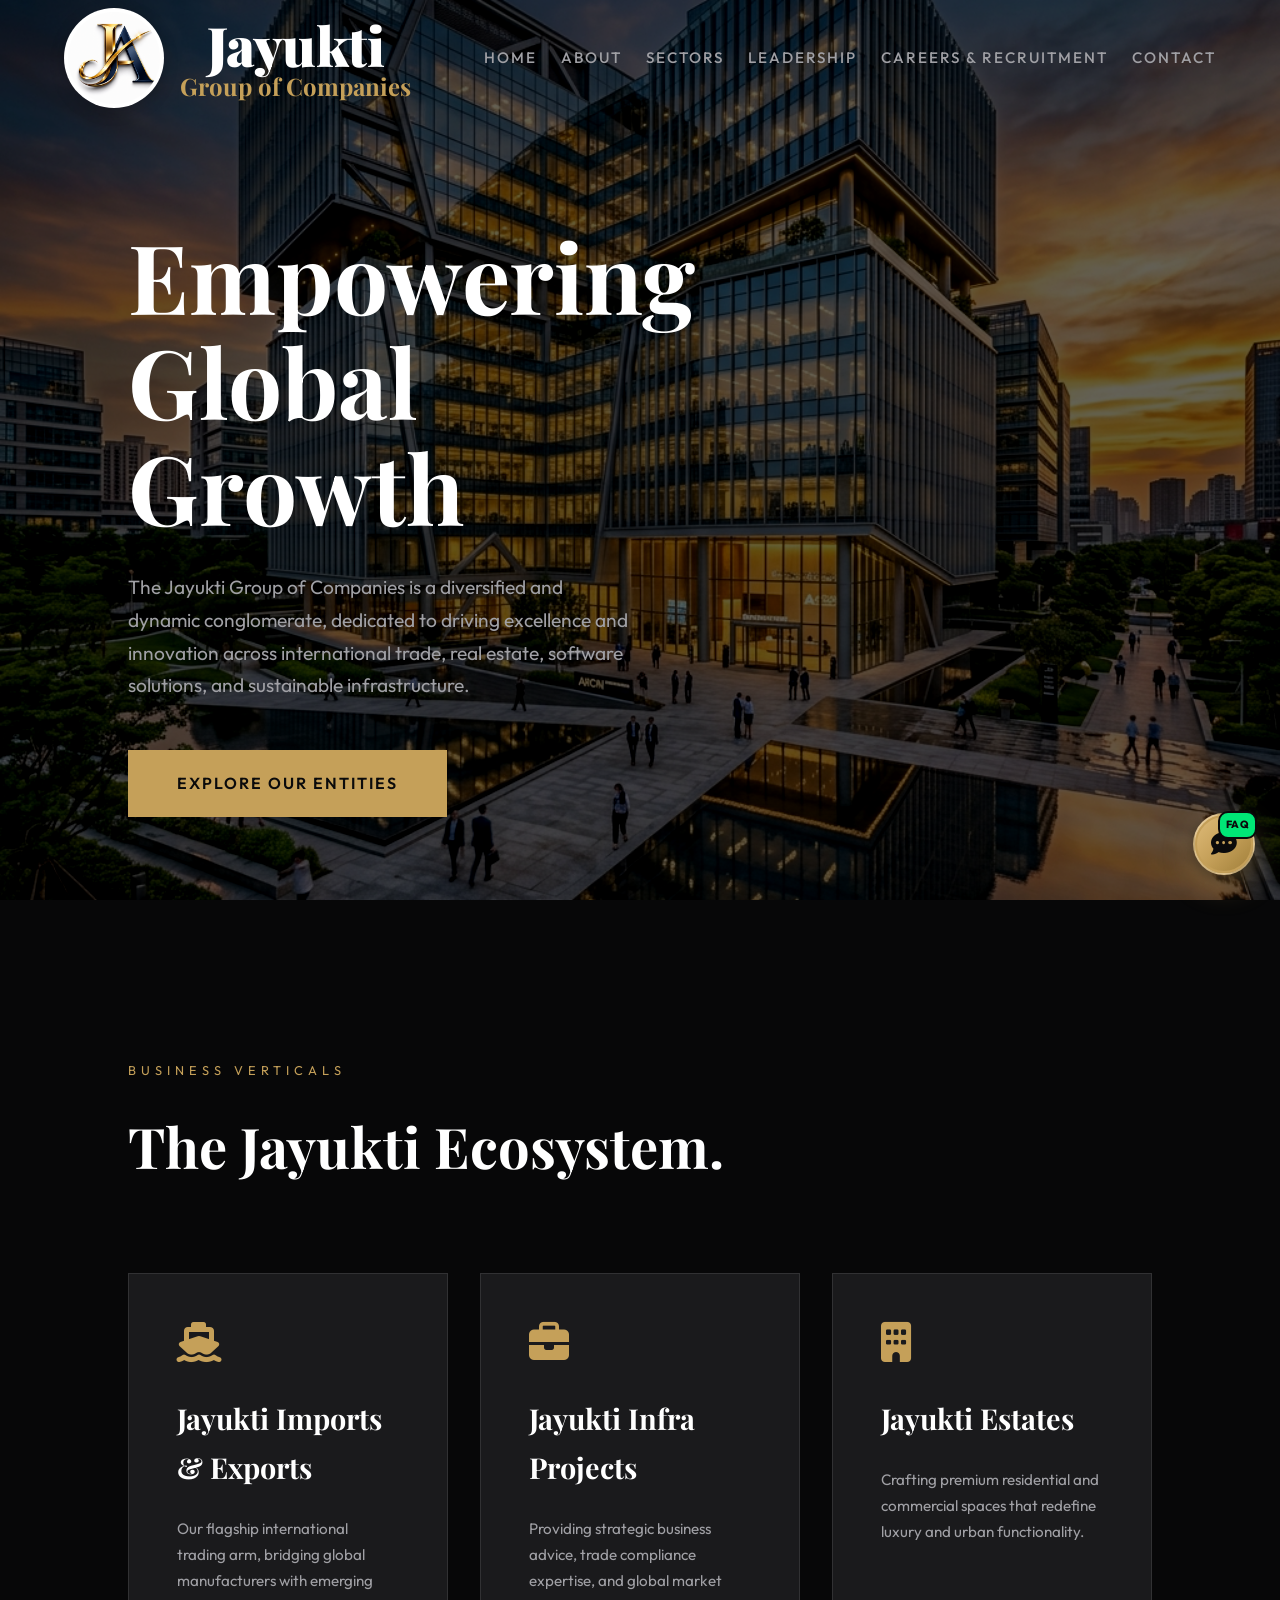
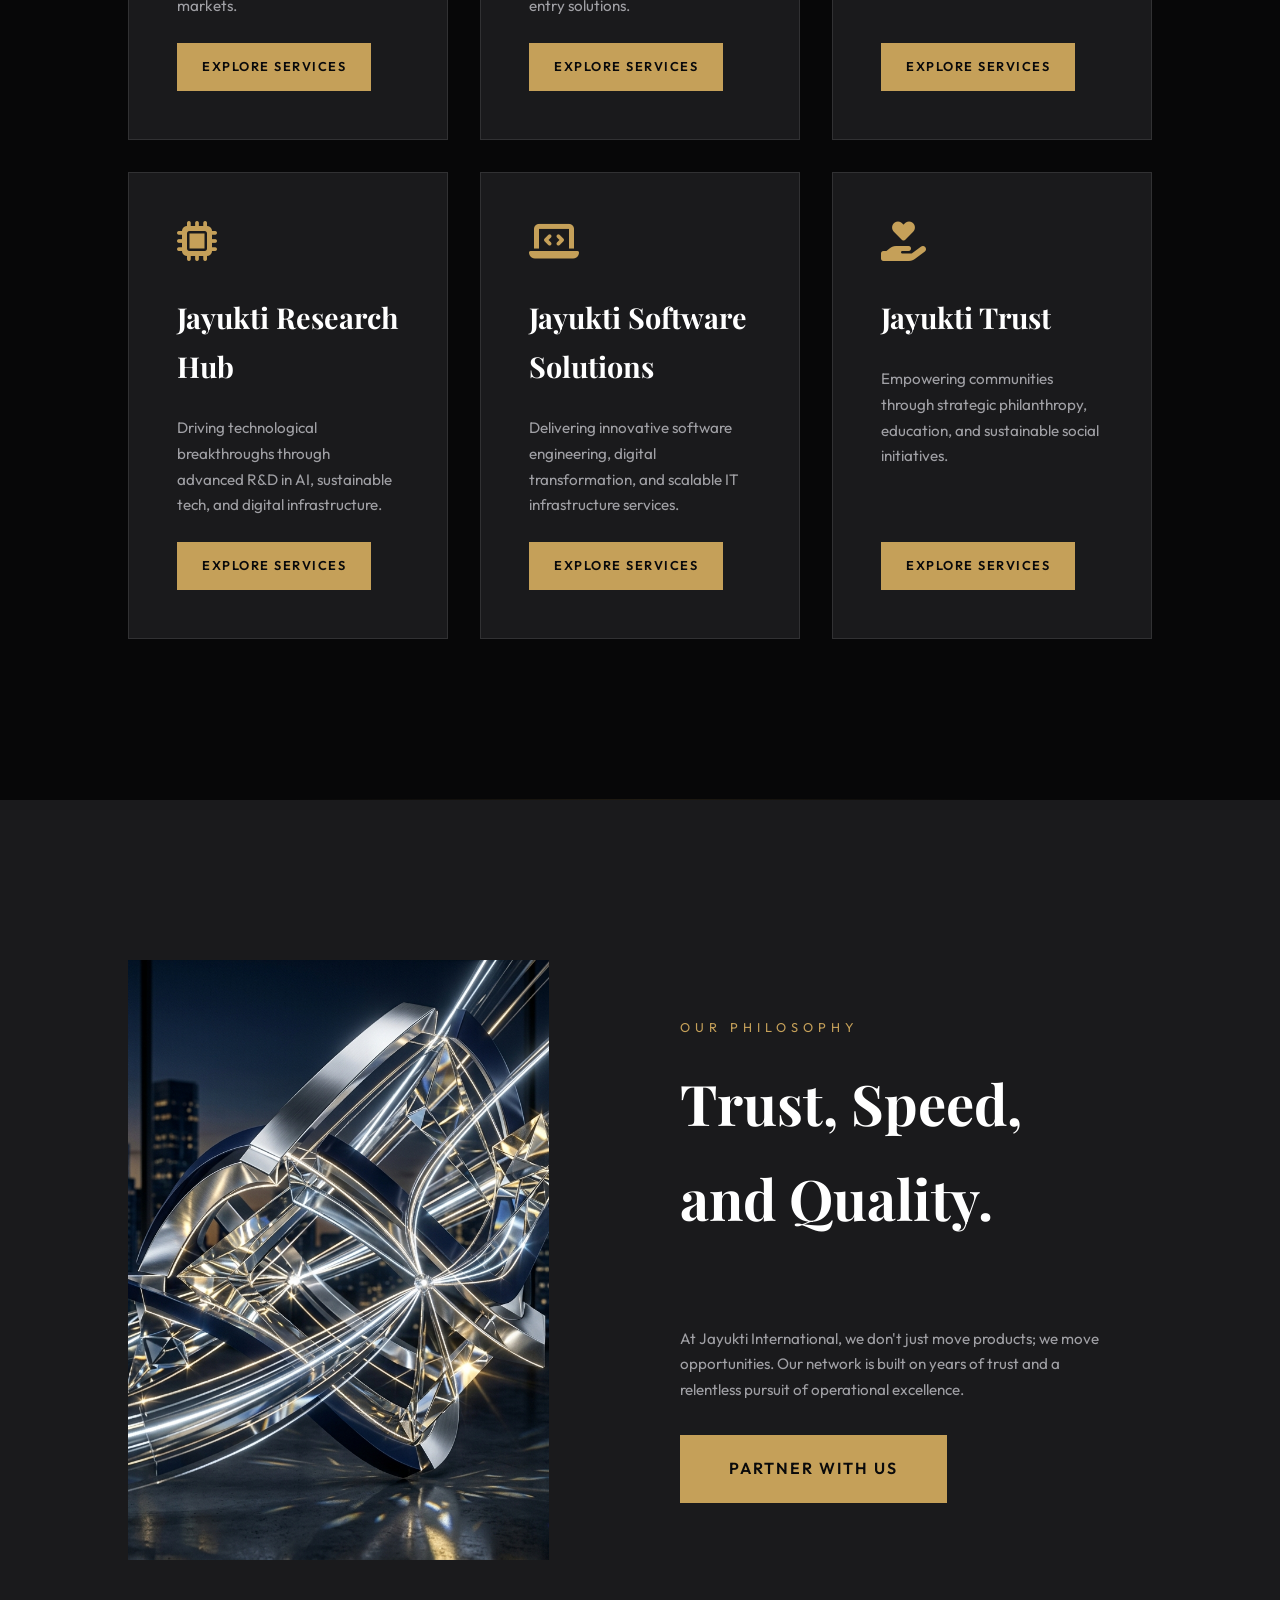
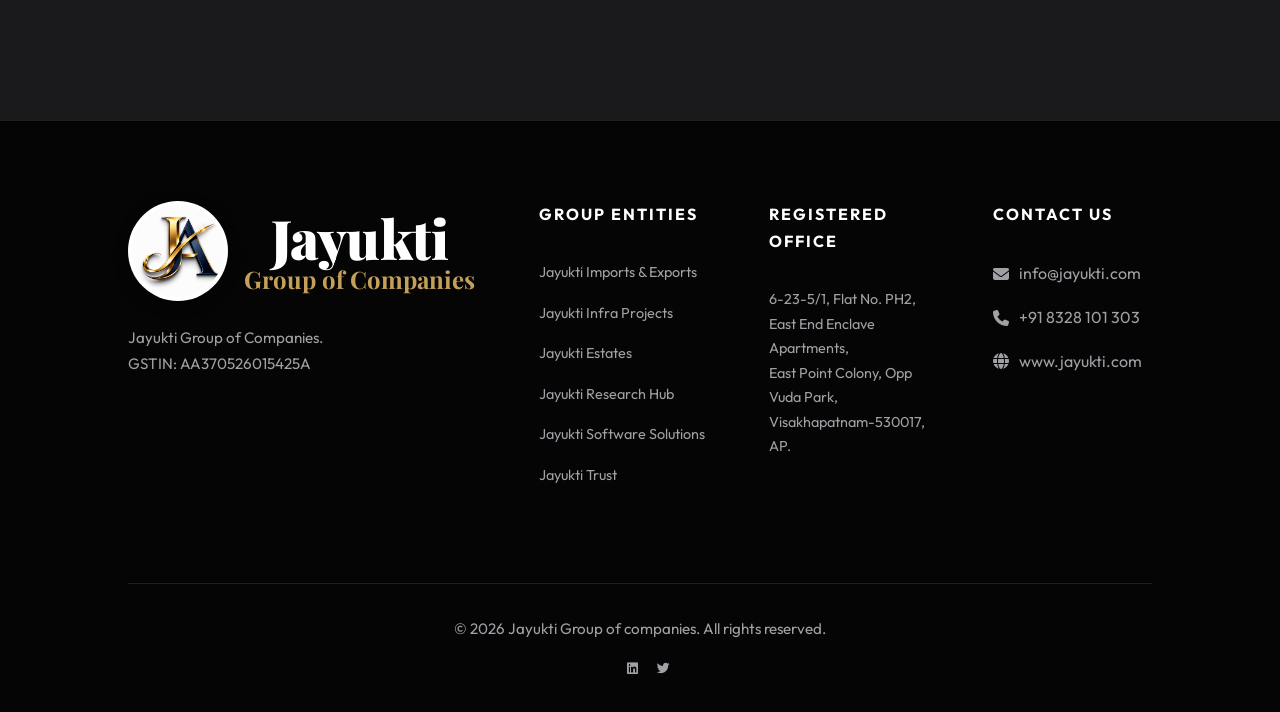
<file: index.html>
<!DOCTYPE html>
<html lang="en">

<head>
    <meta charset="UTF-8">
    <meta name="viewport" content="width=device-width, initial-scale=1.0">
    <title>Jayukti Group | Excellence Redefined</title>
    <meta name="description"
        content="Jayukti Group of Companies - A global conglomerate driving innovation across Real Estate, Technology, Logistics, and Energy.">
    <link rel="icon" type="image/jpeg" href="logo.jpeg">
    <link rel="stylesheet" href="style.css">
    <link rel="stylesheet" href="https://cdnjs.cloudflare.com/ajax/libs/font-awesome/6.4.0/css/all.min.css">
</head>

<body>

    <header id="main-header">
        <a href="#" class="logo">
            <img src="logo.jpeg" alt="Jayukti Logo">
            <div class="logo-text">
                <span class="logo-maintext">Jayukti</span>
                <span class="logo-subtext">Group of Companies</span>
            </div>
        </a>
        <div class="mobile-menu-btn" id="mobile-menu-btn">
            <i class="fas fa-bars"></i>
        </div>
        <nav id="navbar">
            <ul>
                <li><a href="index.html">Home</a></li>
                <li><a href="about.html">About</a></li>
                <li><a href="#sectors">Sectors</a></li>
                <li><a href="leadership.html">Leadership</a></li>
                <li><a href="careers.html">Careers & Recruitment</a></li>
                <li><a href="#contact">Contact</a></li>
            </ul>
        </nav>
    </header>

    <main>
        <section class="hero">
            <div class="hero-bg">
                <img src="hero_bg.png" alt="Jayukti Corporate Headquarters">
            </div>
            <div class="hero-content">
                <h1 id="hero-title">Empowering Global <br>Growth</h1>
                <p id="hero-para">The Jayukti Group of Companies is a diversified and dynamic conglomerate, dedicated to
                    driving excellence and innovation across international trade, real estate, software solutions, and
                    sustainable infrastructure.</p>
                <a href="#sectors" class="btn" id="hero-btn">Explore Our Entities</a>
            </div>
        </section>



        <section id="sectors" class="reveal">
            <div class="section-title">
                <span>Business Verticals</span>
                <h2>The Jayukti Ecosystem.</h2>
            </div>
            <div class="grid" style="grid-template-columns: repeat(auto-fit, minmax(280px, 1fr));">
                <div class="card">
                    <i class="fas fa-ship"></i>
                    <h3>Jayukti Imports & Exports</h3>
                    <p>Our flagship international trading arm, bridging global manufacturers with emerging markets.</p>
                    <a href="#" class="btn btn-small view-services-btn" data-target="modal-imports"
                        style="margin-top: 1.5rem;">Explore Services</a>
                </div>
                <div class="card">
                    <i class="fas fa-briefcase"></i>
                    <h3>Jayukti Infra Projects</h3>
                    <p>Providing strategic business advice, trade compliance expertise, and global market entry
                        solutions.</p>
                    <a href="#" class="btn btn-small view-services-btn" data-target="modal-infra"
                        style="margin-top: 1.5rem;">Explore Services</a>
                </div>
                <div class="card">
                    <i class="fas fa-building"></i>
                    <h3>Jayukti Estates</h3>
                    <p>Crafting premium residential and commercial spaces that redefine luxury and urban functionality.
                    </p>
                    <a href="#" class="btn btn-small view-services-btn" data-target="modal-estates"
                        style="margin-top: 1.5rem;">Explore Services</a>
                </div>
                <div class="card">
                    <i class="fas fa-microchip"></i>
                    <h3>Jayukti Research Hub</h3>
                    <p>Driving technological breakthroughs through advanced R&D in AI, sustainable tech, and digital
                        infrastructure.</p>
                    <a href="#" class="btn btn-small view-services-btn" data-target="modal-research"
                        style="margin-top: 1.5rem;">Explore Services</a>
                </div>
                <div class="card">
                    <i class="fas fa-laptop-code"></i>
                    <h3>Jayukti Software Solutions</h3>
                    <p>Delivering innovative software engineering, digital transformation, and scalable IT
                        infrastructure services.</p>
                    <a href="#" class="btn btn-small view-services-btn" data-target="modal-software"
                        style="margin-top: 1.5rem;">Explore Services</a>
                </div>
                <div class="card">
                    <i class="fas fa-hand-holding-heart"></i>
                    <h3>Jayukti Trust</h3>
                    <p>Empowering communities through strategic philanthropy, education, and sustainable social
                        initiatives.</p>
                    <a href="#" class="btn btn-small view-services-btn" data-target="modal-trust"
                        style="margin-top: 1.5rem;">Explore Services</a>
                </div>
            </div>
        </section>

        <div class="section-divider"></div>

        <section id="innovation" class="innovation reveal">
            <div class="innovation-img">
                <img src="innovation_bg.png" alt="Global Connectivity">
            </div>
            <div class="innovation-content" style="padding: 5%;">
                <div class="section-title">
                    <span>Our Philosophy</span>
                    <h2>Trust, Speed, and Quality.</h2>
                </div>
                <p style="color: var(--text-dim); margin-bottom: 2rem;">At Jayukti International, we don't just move
                    products; we move opportunities. Our network is built on years of trust and a relentless pursuit of
                    operational excellence.</p>
                <a href="#contact" class="btn">Partner With Us</a>
            </div>
        </section>

    </main>

    <footer id="contact">
        <div class="footer-grid">
            <div class="footer-col">
                <a href="#" class="logo">
                    <img src="logo.jpeg" alt="Jayukti Logo">
                    <div class="logo-text">
                        <span class="logo-maintext">Jayukti</span>
                        <span class="logo-subtext">Group of Companies</span>
                    </div>
                </a>
                <p style="color: var(--text-dim); margin-top: 1.5rem; max-width: 300px;">Jayukti Group of
                    Companies.<br>GSTIN: AA370526015425A</p>
            </div>
            <div class="footer-col">
                <h4>Group Entities</h4>
                <ul style="font-size: 0.9rem;">
                    <li><a href="#sectors" style="white-space: nowrap;">Jayukti Imports &amp; Exports</a></li>
                    <li><a href="#sectors" style="white-space: nowrap;">Jayukti Infra Projects</a></li>
                    <li><a href="#sectors" style="white-space: nowrap;">Jayukti Estates</a></li>
                    <li><a href="#sectors" style="white-space: nowrap;">Jayukti Research Hub</a></li>
                    <li><a href="#sectors" style="white-space: nowrap;">Jayukti Software Solutions</a></li>
                    <li><a href="#sectors" style="white-space: nowrap;">Jayukti Trust</a></li>
                </ul>
            </div>
            <div class="footer-col">
                <h4>Registered Office</h4>
                <p style="color: var(--text-dim); font-size: 0.9rem;">
                    6-23-5/1, Flat No. PH2,<br>
                    East End Enclave Apartments,<br>
                    East Point Colony, Opp Vuda Park,<br>
                    Visakhapatnam-530017, AP.
                </p>
            </div>
            <div class="footer-col">
                <h4>Contact Us</h4>
                <ul>
                    <li><a href="mailto:info@jayukti.com"><i class="fas fa-envelope"
                                style="margin-right: 10px;"></i>info@jayukti.com</a></li>
                    <li><a href="#" style="white-space: nowrap;"><i class="fas fa-phone"
                                style="margin-right: 10px;"></i> +91 8328 101 303</a></li>
                    <li><a href="#"><i class="fas fa-globe" style="margin-right: 10px;"></i>www.jayukti.com</a></li>
                </ul>
            </div>
        </div>
        <div class="footer-bottom">
            <p>&copy; 2026 Jayukti Group of companies. All rights reserved.</p>
            <div class="socials">
                <a href="#" style="color: var(--text-dim); margin-left: 1rem;"><i class="fab fa-linkedin"></i></a>
                <a href="#" style="color: var(--text-dim); margin-left: 1rem;"><i class="fab fa-twitter"></i></a>
            </div>
        </div>
    </footer>



    <!-- Services Modals -->
    <!-- Imports Modal -->
    <div id="modal-imports" class="modal service-modal">
        <div class="modal-content">
            <span class="close-btn">&times;</span>
            <div class="section-title" style="margin-bottom: 2rem; text-align: center;">
                <span>Business Verticals</span>
                <h2>Jayukti Imports & Exports</h2>
            </div>
            <ul class="services-list">
                <!-- Quartz & Pebbles -->
                <li class="services-category">
                    <i class="fas fa-gem"></i>
                    <div>
                        <strong class="category-title">Quartz &amp; Minerals</strong>
                        <div class="subcategory">
                            <span class="subcategory-parent"><i class="fas fa-circle-dot"></i> Quartz &amp; Stone</span>
                            <ul class="sub-items">
                                <li><i class="fas fa-chevron-right"></i> Glassy Quartz</li>
                                <li><i class="fas fa-chevron-right"></i> Semi-Glassy Quartz</li>
                                <li><i class="fas fa-chevron-right"></i> Granular Quartz</li>
                                <li><i class="fas fa-chevron-right"></i> Pebbles</li>
                            </ul>
                        </div>
                    </div>
                </li>

                <!-- Iron Ore -->
                <li class="services-category">
                    <i class="fas fa-mountain"></i>
                    <div>
                        <strong class="category-title">Iron Ore</strong>
                        <div class="subcategory">
                            <span class="subcategory-parent"><i class="fas fa-circle-dot"></i> Ores &amp; Grades</span>
                            <ul class="sub-items">
                                <li><i class="fas fa-chevron-right"></i> Hematite Ore</li>
                                <li><i class="fas fa-chevron-right"></i> Magnetite Ore</li>
                                <li><i class="fas fa-chevron-right"></i> Iron Ore Lumps</li>
                                <li><i class="fas fa-chevron-right"></i> Iron Ore Fines</li>
                            </ul>
                        </div>
                    </div>
                </li>

                <!-- Industrial Minerals & Ores -->
                <li class="services-category">
                    <i class="fas fa-cubes"></i>
                    <div>
                        <strong class="category-title">Industrial Minerals</strong>
                        <div class="subcategory">
                            <span class="subcategory-parent"><i class="fas fa-circle-dot"></i> Minerals &amp; Chemicals</span>
                            <ul class="sub-items">
                                <li><i class="fas fa-chevron-right"></i> Bauxite</li>
                                <li><i class="fas fa-chevron-right"></i> Limestone</li>
                                <li><i class="fas fa-chevron-right"></i> Zinc Oxide</li>
                            </ul>
                        </div>
                    </div>
                </li>

                <li><i class="fas fa-leaf"></i> Organic Vegetables &amp; Fruits</li>
                <li><i class="fas fa-fish"></i> Frozen Sea Foods</li>
            </ul>
        </div>
    </div>

    <!-- Infra Modal -->
    <div id="modal-infra" class="modal service-modal">
        <div class="modal-content">
            <span class="close-btn">&times;</span>
            <div class="section-title" style="margin-bottom: 2rem; text-align: center;">
                <span>Business Verticals</span>
                <h2>Jayukti Infra Projects</h2>
            </div>
            <ul class="services-list">
                <li><i class="fas fa-hard-hat"></i> Infrastructure Development</li>
                <li><i class="fas fa-city"></i> Residential & Commercial Construction</li>
                <li><i class="fas fa-network-wired"></i> Smart City Projects</li>
                <li><i class="fas fa-industry"></i> Industrial Construction</li>
                <li><i class="fas fa-road"></i> Road & Civil Engineering Works</li>
                <li><i class="fas fa-drafting-compass"></i> Project Planning & Execution</li>
                <li><i class="fas fa-pen-ruler"></i> Structural Design & Consultancy</li>
                <li><i class="fas fa-leaf"></i> Sustainable Infrastructure Solutions</li>
            </ul>
        </div>
    </div>

    <!-- Estates Modal -->
    <div id="modal-estates" class="modal service-modal">
        <div class="modal-content">
            <span class="close-btn">&times;</span>
            <div class="section-title" style="margin-bottom: 2rem; text-align: center;">
                <span>Business Verticals</span>
                <h2>Jayukti Estates</h2>
            </div>
            <ul class="services-list">
                <li><i class="fas fa-map-marked-alt"></i> Residential Layout Development</li>
                <li><i class="fas fa-building"></i> Commercial Property Development</li>
                <li><i class="fas fa-handshake"></i> Land Acquisition & Management</li>
                <li><i class="fas fa-home"></i> Premium Villa Projects</li>
                <li><i class="fas fa-chart-line"></i> Real Estate Investment Consulting</li>
                <li><i class="fas fa-bullhorn"></i> Property Marketing</li>
                <li><i class="fas fa-tree"></i> Urban Planning Solutions</li>
                <li><i class="fas fa-tasks"></i> Asset Management Services</li>
            </ul>
        </div>
    </div>

    <!-- Research Modal -->
    <div id="modal-research" class="modal service-modal">
        <div class="modal-content">
            <span class="close-btn">&times;</span>
            <div class="section-title" style="margin-bottom: 2rem; text-align: center;">
                <span>Business Verticals</span>
                <h2>Jayukti Research Hub</h2>
            </div>
            <ul class="services-list">
                <li><i class="fas fa-robot"></i> Artificial Intelligence Research</li>
                <li><i class="fas fa-wifi"></i> IoT & Smart Systems Development</li>
                <li><i class="fas fa-shield-alt"></i> Cybersecurity Research</li>
                <li><i class="fas fa-cogs"></i> Industrial Innovation Programs</li>
                <li><i class="fas fa-chart-bar"></i> Data Science & Analytics</li>
                <li><i class="fas fa-lightbulb"></i> Patent & Prototype Development</li>
                <li><i class="fas fa-university"></i> Academic & Industry Collaborations</li>
                <li><i class="fas fa-rocket"></i> Emerging Technology Solutions</li>
            </ul>
        </div>
    </div>

    <!-- Software Modal -->
    <div id="modal-software" class="modal service-modal">
        <div class="modal-content">
            <span class="close-btn">&times;</span>
            <div class="section-title" style="margin-bottom: 2rem; text-align: center;">
                <span>Business Verticals</span>
                <h2>Jayukti Software Solutions</h2>
            </div>
            <ul class="services-list">
                <li><i class="fas fa-code"></i> Custom Software Development</li>
                <li><i class="fas fa-mobile-alt"></i> Web & Mobile Application Development</li>
                <li><i class="fas fa-cloud"></i> Cloud Solutions</li>
                <li><i class="fas fa-server"></i> Enterprise Software Systems</li>
                <li><i class="fas fa-brain"></i> AI-Based Applications</li>
                <li><i class="fas fa-database"></i> ERP & CRM Solutions</li>
                <li><i class="fas fa-paint-brush"></i> UI/UX Design Services</li>
                <li><i class="fas fa-laptop-code"></i> IT Consulting & Digital Transformation</li>
            </ul>
        </div>
    </div>

    <!-- Trust Modal -->
    <div id="modal-trust" class="modal service-modal">
        <div class="modal-content">
            <span class="close-btn">&times;</span>
            <div class="section-title" style="margin-bottom: 2rem; text-align: center;">
                <span>Business Verticals</span>
                <h2>Jayukti Trust</h2>
            </div>
            <ul class="services-list">
                <li><i class="fas fa-users"></i> Community Development Programs</li>
                <li><i class="fas fa-graduation-cap"></i> Educational Initiatives & Scholarships</li>
                <li><i class="fas fa-heartbeat"></i> Healthcare Support Services</li>
                <li><i class="fas fa-seedling"></i> Environmental Sustainability Projects</li>
                <li><i class="fas fa-hands-helping"></i> Skill Development & Training</li>
            </ul>
        </div>
    </div>

    <script src="main.js"></script>
</body>

</html>
</file>
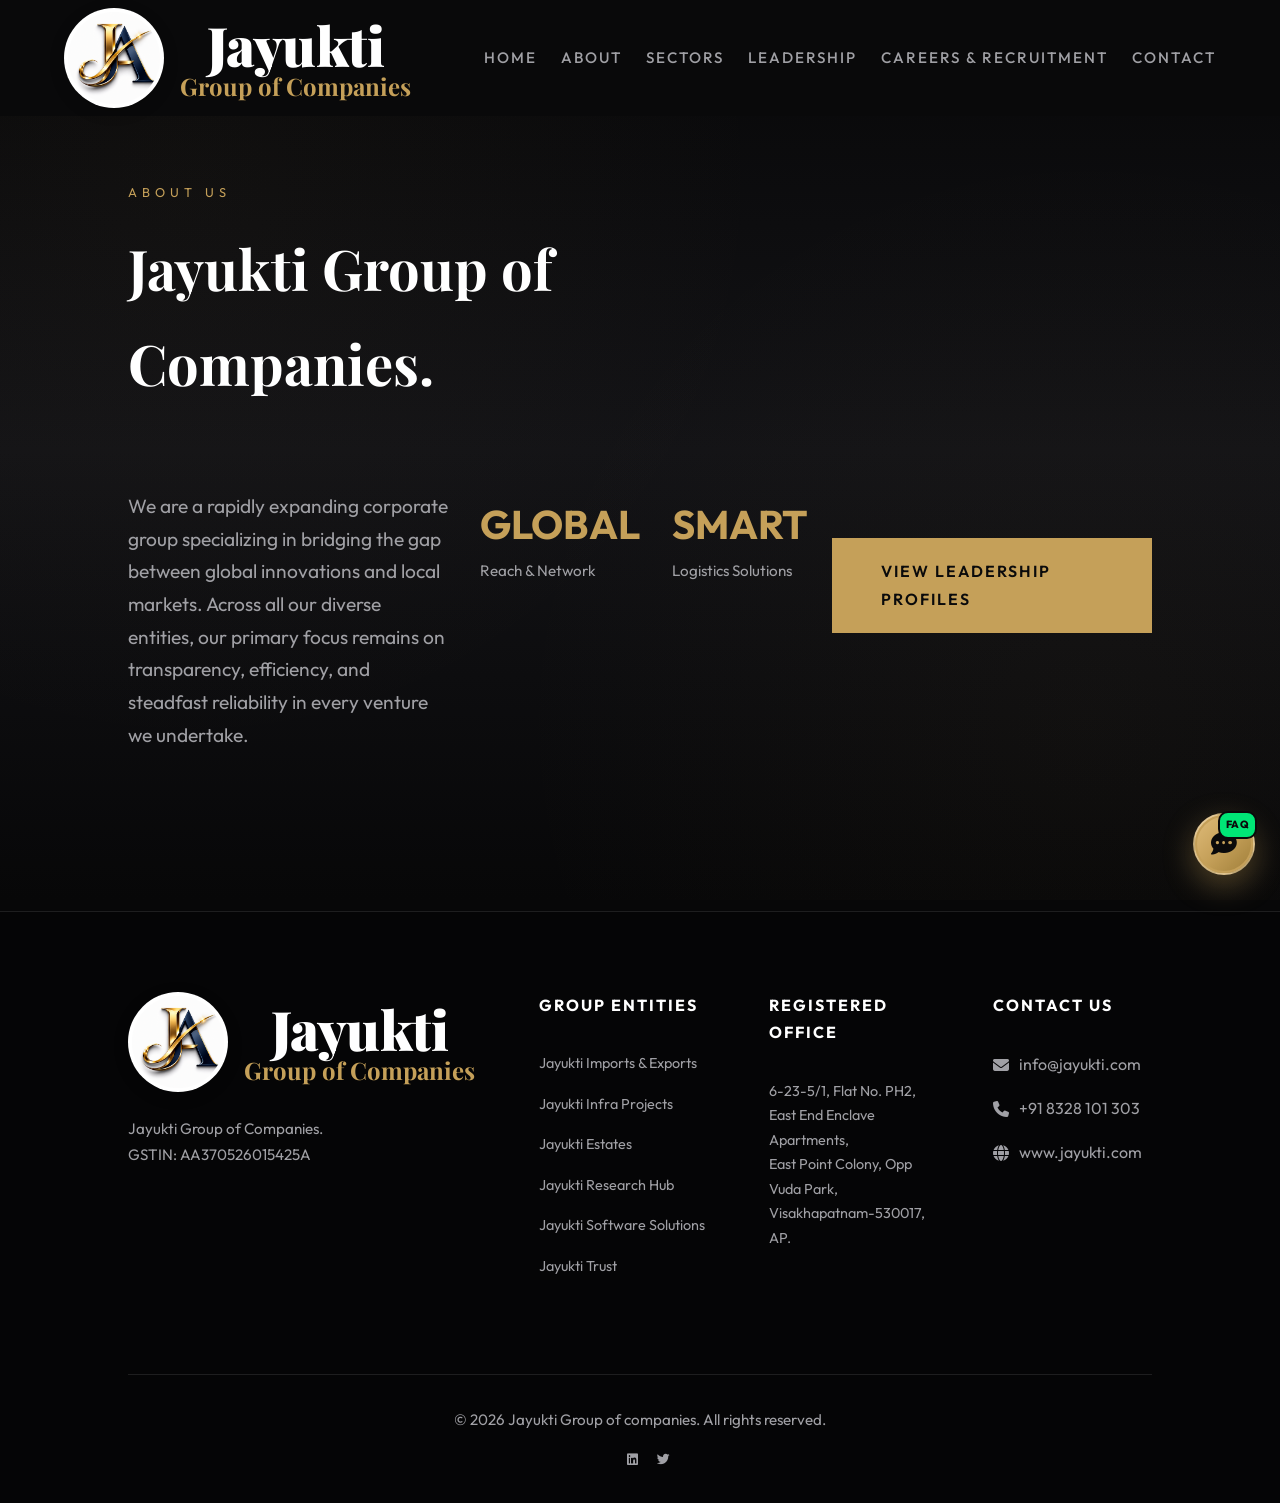
<file: about.html>
<!DOCTYPE html>
<html lang="en">

<head>
    <meta charset="UTF-8">
    <meta name="viewport" content="width=device-width, initial-scale=1.0">
    <title>About Us | Jayukti Group</title>
    <meta name="description"
        content="About Jayukti Group of Companies.">
    <link rel="icon" type="image/jpeg" href="logo.jpeg">
    <link rel="stylesheet" href="style.css">
    <link rel="stylesheet" href="https://cdnjs.cloudflare.com/ajax/libs/font-awesome/6.4.0/css/all.min.css">
</head>

<body>

    <header id="main-header" class="scrolled" style="background: rgba(10, 10, 11, 0.95);">
        <a href="index.html" class="logo">
            <img src="logo.jpeg" alt="Jayukti Logo">
            <div class="logo-text">
                <span class="logo-maintext">Jayukti</span>
                <span class="logo-subtext">Group of Companies</span>
            </div>
        </a>
        <div class="mobile-menu-btn" id="mobile-menu-btn">
            <i class="fas fa-bars"></i>
        </div>
        <nav id="navbar">
            <ul>
                <li><a href="index.html">Home</a></li>
                <li><a href="about.html">About</a></li>
                <li><a href="index.html#sectors">Sectors</a></li>
                <li><a href="leadership.html">Leadership</a></li>
                <li><a href="careers.html">Careers & Recruitment</a></li>
                <li><a href="#contact">Contact</a></li>
            </ul>
        </nav>
    </header>

    <main style="padding-top: 150px; min-height: 80vh;">
        <section id="about" class="reveal active" style="padding-top: 2rem;">
            <div class="section-title">
                <span>About Us</span>
                <h2>Jayukti Group of <br>Companies.</h2>
            </div>
            <div class="grid">
                <div class="about-text">
                    <p style="font-size: 1.2rem; color: var(--text-dim);">We are a rapidly expanding corporate group
                        specializing in bridging the gap between global innovations and local markets. Across all our
                        diverse entities, our primary focus remains on transparency, efficiency, and steadfast
                        reliability in every venture we undertake.
                    </p>
                </div>
                <div class="stats-grid" style="display: grid; grid-template-columns: 1fr 1fr; gap: 2rem;">
                    <div>
                        <h3 style="color: var(--accent); font-size: 2.5rem;">GLOBAL</h3>
                        <p>Reach & Network</p>
                    </div>
                    <div>
                        <h3 style="color: var(--accent); font-size: 2.5rem;">SMART</h3>
                        <p>Logistics Solutions</p>
                    </div>
                </div>
                <div style="margin-top: 3rem;">
                    <a href="leadership.html" class="btn" id="view-leadership-btn">View Leadership Profiles</a>
                </div>
            </div>
        </section>
    </main>

    <footer id="contact">
        <div class="footer-grid">
            <div class="footer-col">
                <a href="#" class="logo">
                    <img src="logo.jpeg" alt="Jayukti Logo">
                    <div class="logo-text">
                        <span class="logo-maintext">Jayukti</span>
                        <span class="logo-subtext">Group of Companies</span>
                    </div>
                </a>
                <p style="color: var(--text-dim); margin-top: 1.5rem; max-width: 300px;">Jayukti Group of
                    Companies.<br>GSTIN: AA370526015425A</p>
            </div>
            <div class="footer-col">
                <h4>Group Entities</h4>
                <ul style="font-size: 0.9rem;">
                    <li><a href="index.html#sectors" style="white-space: nowrap;">Jayukti Imports &amp; Exports</a></li>
                    <li><a href="index.html#sectors" style="white-space: nowrap;">Jayukti Infra Projects</a></li>
                    <li><a href="index.html#sectors" style="white-space: nowrap;">Jayukti Estates</a></li>
                    <li><a href="index.html#sectors" style="white-space: nowrap;">Jayukti Research Hub</a></li>
                    <li><a href="index.html#sectors" style="white-space: nowrap;">Jayukti Software Solutions</a></li>
                    <li><a href="index.html#sectors" style="white-space: nowrap;">Jayukti Trust</a></li>
                </ul>
            </div>
            <div class="footer-col">
                <h4>Registered Office</h4>
                <p style="color: var(--text-dim); font-size: 0.9rem;">
                    6-23-5/1, Flat No. PH2,<br>
                    East End Enclave Apartments,<br>
                    East Point Colony, Opp Vuda Park,<br>
                    Visakhapatnam-530017, AP.
                </p>
            </div>
            <div class="footer-col">
                <h4>Contact Us</h4>
                <ul>
                    <li><a href="mailto:info@jayukti.com"><i class="fas fa-envelope"
                                style="margin-right: 10px;"></i>info@jayukti.com</a></li>
                    <li><a href="#" style="white-space: nowrap;"><i class="fas fa-phone"
                                style="margin-right: 10px;"></i> +91 8328 101 303</a></li>
                    <li><a href="#"><i class="fas fa-globe" style="margin-right: 10px;"></i>www.jayukti.com</a></li>
                </ul>
            </div>
        </div>
        <div class="footer-bottom">
            <p>&copy; 2026 Jayukti Group of companies. All rights reserved.</p>
            <div class="socials">
                <a href="#" style="color: var(--text-dim); margin-left: 1rem;"><i class="fab fa-linkedin"></i></a>
                <a href="#" style="color: var(--text-dim); margin-left: 1rem;"><i class="fab fa-twitter"></i></a>
            </div>
        </div>
    </footer>

    <script src="main.js"></script>
</body>

</html>
</file>
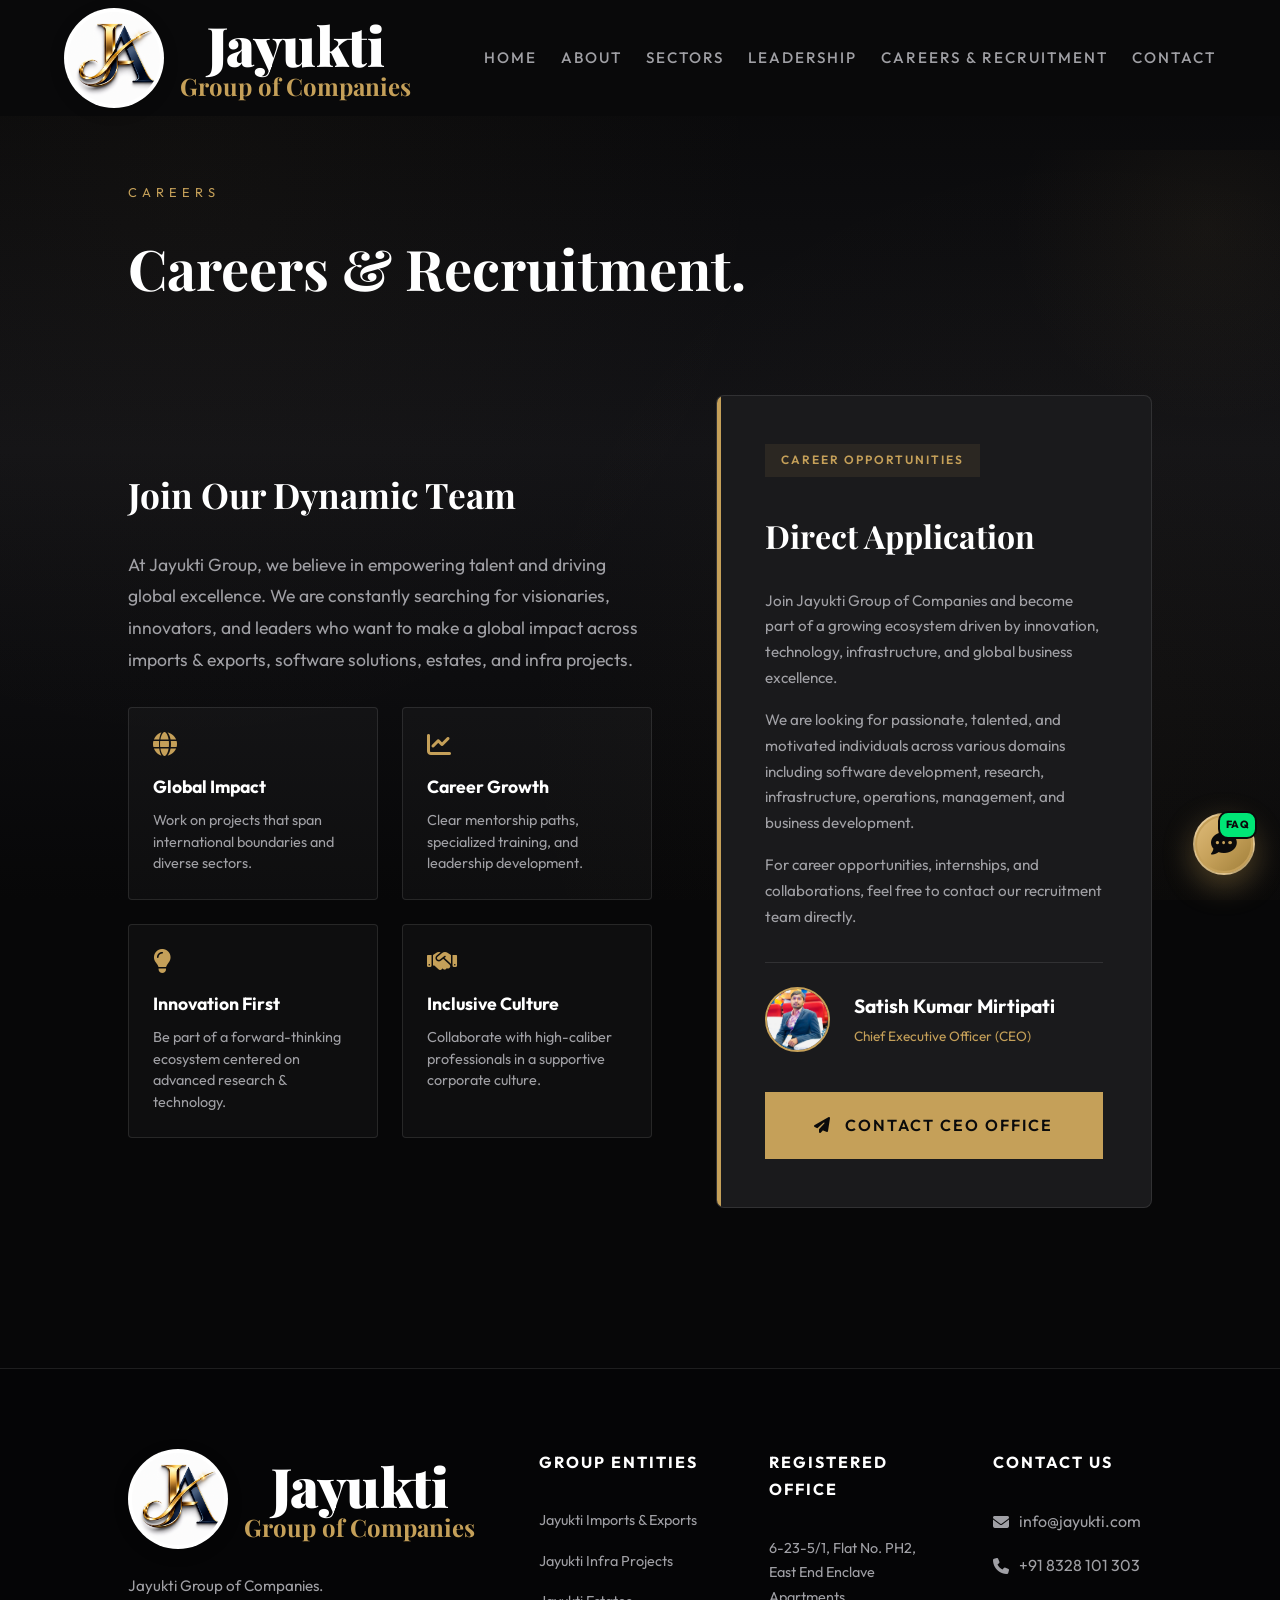
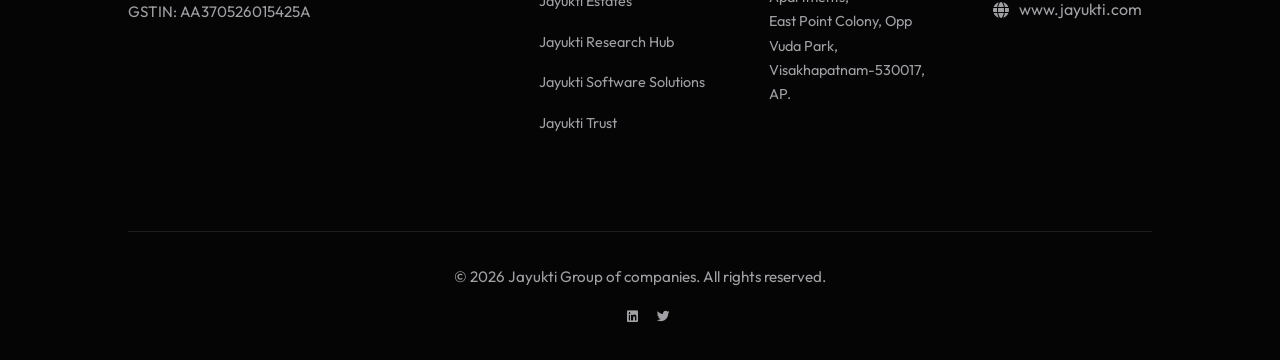
<file: careers.html>
<!DOCTYPE html>
<html lang="en">

<head>
    <meta charset="UTF-8">
    <meta name="viewport" content="width=device-width, initial-scale=1.0">
    <title>Careers & Recruitment | Jayukti Group</title>
    <meta name="description"
        content="Jayukti Group of Companies - Careers and Recruitment.">
    <link rel="icon" type="image/jpeg" href="logo.jpeg">
    <link rel="stylesheet" href="style.css">
    <link rel="stylesheet" href="https://cdnjs.cloudflare.com/ajax/libs/font-awesome/6.4.0/css/all.min.css">
</head>

<body>

    <header id="main-header" class="scrolled" style="background: rgba(10, 10, 11, 0.95);">
        <a href="index.html" class="logo">
            <img src="logo.jpeg" alt="Jayukti Logo">
            <div class="logo-text">
                <span class="logo-maintext">Jayukti</span>
                <span class="logo-subtext">Group of Companies</span>
            </div>
        </a>
        <div class="mobile-menu-btn" id="mobile-menu-btn">
            <i class="fas fa-bars"></i>
        </div>
        <nav id="navbar">
            <ul>
                <li><a href="index.html">Home</a></li>
                <li><a href="about.html">About</a></li>
                <li><a href="index.html#sectors">Sectors</a></li>
                <li><a href="leadership.html">Leadership</a></li>
                <li><a href="careers.html">Careers & Recruitment</a></li>
                <li><a href="#contact">Contact</a></li>
            </ul>
        </nav>
    </header>

    <main style="padding-top: 150px; min-height: 80vh;">
        <section id="careers" class="careers reveal active" style="padding-top: 2rem; background: transparent;">
            <div class="section-title">
                <span>Careers</span>
                <h2>Careers & Recruitment.</h2>
            </div>
            <div class="careers-grid">
                <div class="careers-info">
                    <h3>Join Our Dynamic Team</h3>
                    <p>At Jayukti Group, we believe in empowering talent and driving global excellence. We are
                        constantly searching for visionaries, innovators, and leaders who want to make a global impact
                        across imports & exports, software solutions, estates, and infra projects.</p>

                    <div class="careers-benefits">
                        <div class="benefit-item">
                            <i class="fas fa-globe"></i>
                            <h4>Global Impact</h4>
                            <p>Work on projects that span international boundaries and diverse sectors.</p>
                        </div>
                        <div class="benefit-item">
                            <i class="fas fa-chart-line"></i>
                            <h4>Career Growth</h4>
                            <p>Clear mentorship paths, specialized training, and leadership development.</p>
                        </div>
                        <div class="benefit-item">
                            <i class="fas fa-lightbulb"></i>
                            <h4>Innovation First</h4>
                            <p>Be part of a forward-thinking ecosystem centered on advanced research & technology.</p>
                        </div>
                        <div class="benefit-item">
                            <i class="fas fa-handshake"></i>
                            <h4>Inclusive Culture</h4>
                            <p>Collaborate with high-caliber professionals in a supportive corporate culture.</p>
                        </div>
                    </div>
                </div>

                <div class="careers-card">
                    <span class="card-badge">CAREER OPPORTUNITIES</span>
                    <h3>Direct Application</h3>
                    <p style="margin-bottom: 1rem;">Join Jayukti Group of Companies and become part of a growing
                        ecosystem driven by innovation, technology, infrastructure, and global business excellence.</p>
                    <p style="margin-bottom: 1rem;">We are looking for passionate, talented, and motivated individuals
                        across various domains including software development, research, infrastructure, operations,
                        management, and business development.</p>
                    <p>For career opportunities, internships, and collaborations, feel free to contact our recruitment
                        team directly.</p>

                    <div class="ceo-profile">
                        <img src="Technical Head.jpg" alt="Satish Kumar Mirtipati" class="ceo-avatar">
                        <div class="ceo-info">
                            <h4>Satish Kumar Mirtipati</h4>
                            <p>Chief Executive Officer (CEO)</p>
                        </div>
                    </div>

                    <a href="mailto:ceo@jayukti.com?subject=Career%20Inquiry%20-%20Jayukti%20Group" class="btn"
                        style="width: 100%; text-align: center; display: block; opacity: 1; transform: none;">
                        <i class="fas fa-paper-plane" style="margin-right: 8px;"></i> Contact CEO Office
                    </a>
                </div>
            </div>
        </section>
    </main>

    <footer id="contact">
        <div class="footer-grid">
            <div class="footer-col">
                <a href="#" class="logo">
                    <img src="logo.jpeg" alt="Jayukti Logo">
                    <div class="logo-text">
                        <span class="logo-maintext">Jayukti</span>
                        <span class="logo-subtext">Group of Companies</span>
                    </div>
                </a>
                <p style="color: var(--text-dim); margin-top: 1.5rem; max-width: 300px;">Jayukti Group of
                    Companies.<br>GSTIN: AA370526015425A</p>
            </div>
            <div class="footer-col">
                <h4>Group Entities</h4>
                <ul style="font-size: 0.9rem;">
                    <li><a href="index.html#sectors" style="white-space: nowrap;">Jayukti Imports &amp; Exports</a></li>
                    <li><a href="index.html#sectors" style="white-space: nowrap;">Jayukti Infra Projects</a></li>
                    <li><a href="index.html#sectors" style="white-space: nowrap;">Jayukti Estates</a></li>
                    <li><a href="index.html#sectors" style="white-space: nowrap;">Jayukti Research Hub</a></li>
                    <li><a href="index.html#sectors" style="white-space: nowrap;">Jayukti Software Solutions</a></li>
                    <li><a href="index.html#sectors" style="white-space: nowrap;">Jayukti Trust</a></li>
                </ul>
            </div>
            <div class="footer-col">
                <h4>Registered Office</h4>
                <p style="color: var(--text-dim); font-size: 0.9rem;">
                    6-23-5/1, Flat No. PH2,<br>
                    East End Enclave Apartments,<br>
                    East Point Colony, Opp Vuda Park,<br>
                    Visakhapatnam-530017, AP.
                </p>
            </div>
            <div class="footer-col">
                <h4>Contact Us</h4>
                <ul>
                    <li><a href="mailto:info@jayukti.com"><i class="fas fa-envelope"
                                style="margin-right: 10px;"></i>info@jayukti.com</a></li>
                    <li><a href="#" style="white-space: nowrap;"><i class="fas fa-phone"
                                style="margin-right: 10px;"></i> +91 8328 101 303</a></li>
                    <li><a href="#"><i class="fas fa-globe" style="margin-right: 10px;"></i>www.jayukti.com</a></li>
                </ul>
            </div>
        </div>
        <div class="footer-bottom">
            <p>&copy; 2026 Jayukti Group of companies. All rights reserved.</p>
            <div class="socials">
                <a href="#" style="color: var(--text-dim); margin-left: 1rem;"><i class="fab fa-linkedin"></i></a>
                <a href="#" style="color: var(--text-dim); margin-left: 1rem;"><i class="fab fa-twitter"></i></a>
            </div>
        </div>
    </footer>

    <script src="main.js"></script>
</body>

</html>
</file>
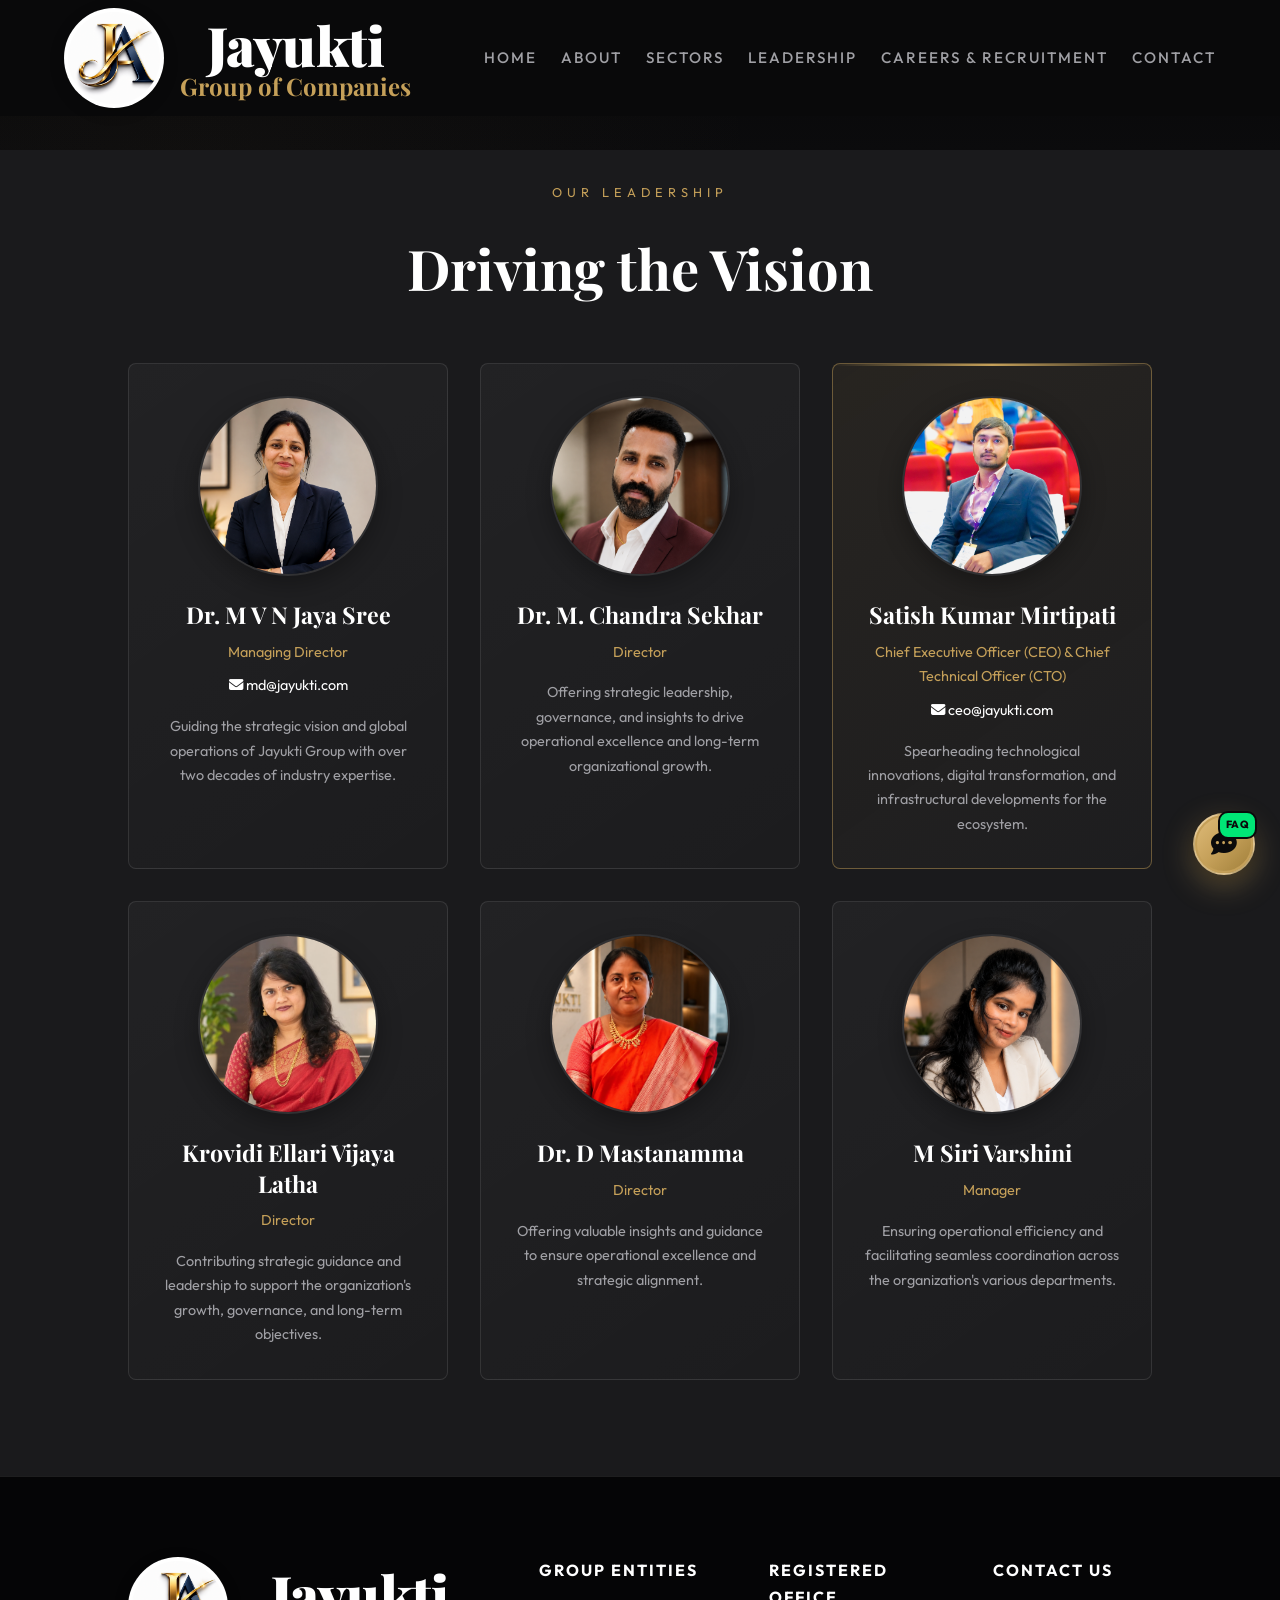
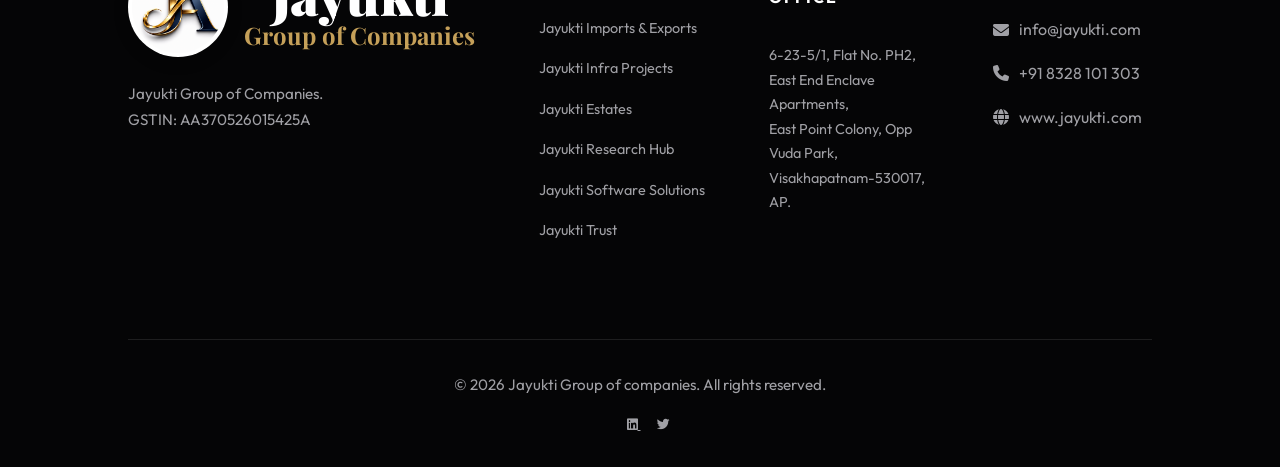
<file: leadership.html>
<!DOCTYPE html>
<html lang="en">

<head>
    <meta charset="UTF-8">
    <meta name="viewport" content="width=device-width, initial-scale=1.0">
    <title>Leadership Profiles | Jayukti Group</title>
    <meta name="description" content="Jayukti Group of Companies - Leadership Profiles.">
    <link rel="icon" type="image/jpeg" href="logo.jpeg">
    <link rel="stylesheet" href="./style.css">
    <link rel="stylesheet" href="https://cdnjs.cloudflare.com/ajax/libs/font-awesome/6.4.0/css/all.min.css">
</head>

<body>

<header id="main-header" class="scrolled" style="background: rgba(10, 10, 11, 0.95);">
    <a href="index.html" class="logo">
        <img src="logo.jpeg" alt="Jayukti Logo">
        <div class="logo-text">
            <span class="logo-maintext">Jayukti</span>
            <span class="logo-subtext">Group of Companies</span>
        </div>
    </a>

    <div class="mobile-menu-btn" id="mobile-menu-btn">
        <i class="fas fa-bars"></i>
    </div>

    <nav id="navbar">
        <ul>
            <li><a href="index.html">Home</a></li>
            <li><a href="about.html">About</a></li>
            <li><a href="index.html#sectors">Sectors</a></li>
            <li><a href="leadership.html">Leadership</a></li>
            <li><a href="careers.html">Careers & Recruitment</a></li>
            <li><a href="index.html#contact">Contact</a></li>
        </ul>
    </nav>
</header>

<main style="padding-top: 150px; min-height: 80vh;">

    <section id="leadership" class="reveal active"
        style="padding: 2rem 10% 6rem; background: var(--secondary);">

        <div class="section-title"
            style="text-align: center; margin-bottom: 3rem;">
            <span>Our Leadership</span>
            <h2>Driving the Vision</h2>
        </div>

        <div class="profiles-grid">

            <!-- 1. Managing Director - Dr. M V N Jaya Sree -->
            <div class="profile-card">
                <img src="MD.png"
                    alt="Dr. M V N Jaya Sree"
                    class="profile-img">

                <h3>Dr. M V N Jaya Sree</h3>

                <p style="color: var(--accent); margin-bottom: 0.5rem; font-size: 0.9rem;">
                    Managing Director
                </p>

                <p style="margin-bottom: 1rem;">
                    <a href="mailto:md@jayukti.com"
                        style="color: var(--text-main); text-decoration: none; font-size: 0.9rem; transition: color 0.3s;"
                        onmouseover="this.style.color='var(--accent)'"
                        onmouseout="this.style.color='var(--text-main)'">
                        <i class="fas fa-envelope"></i>
                        md@jayukti.com
                    </a>
                </p>

                <p>
                    Guiding the strategic vision and global operations of
                    Jayukti Group with over two decades of industry expertise.
                </p>
            </div>


            <!-- 2. Director - Dr. M. Chandra Sekhar -->
            <div class="profile-card">
                <img src="Board of director 1.png"
                    alt="Dr. M. Chandra Sekhar"
                    class="profile-img">

                <h3>Dr. M. Chandra Sekhar</h3>

                <p style="color: var(--accent); margin-bottom: 1rem; font-size: 0.9rem;">
                    Director
                </p>

                <p>
                    Offering strategic leadership, governance, and insights to drive
                    operational excellence and long-term organizational growth.
                </p>
            </div>


            <!-- 3. CEO & CTO - Satish Kumar Mirtipati -->
            <div class="profile-card highlighted">
                <img src="Technical Head.jpg"
                    alt="Satish Kumar Mirtipati"
                    class="profile-img">

                <h3>Satish Kumar Mirtipati</h3>

                <p style="color: var(--accent); margin-bottom: 0.5rem; font-size: 0.9rem;">
                    Chief Executive Officer (CEO) &amp;
                    Chief Technical Officer (CTO)
                </p>

                <p style="margin-bottom: 1rem;">
                    <a href="mailto:ceo@jayukti.com"
                        style="color: var(--text-main); text-decoration: none; font-size: 0.9rem; transition: color 0.3s;"
                        onmouseover="this.style.color='var(--accent)'"
                        onmouseout="this.style.color='var(--text-main)'">
                        <i class="fas fa-envelope"></i>
                        ceo@jayukti.com
                    </a>
                </p>

                <p>
                    Spearheading technological innovations, digital transformation,
                    and infrastructural developments for the ecosystem.
                </p>
            </div>


            <!-- 4. Director - Krovidi Ellari Vijaya Latha -->
            <div class="profile-card">
                <!-- Replace director-vijaya-latha.png with the actual image file later -->
                <img src="vijaya.jpeg"
                    alt="Krovidi Ellari Vijaya Latha"
                    class="profile-img">

                <h3>Krovidi Ellari Vijaya Latha</h3>

                <p style="color: var(--accent); margin-bottom: 1rem; font-size: 0.9rem;">
                    Director
                </p>

                <p>
                    Contributing strategic guidance and leadership to support
                    the organization's growth, governance, and long-term objectives.
                </p>
            </div>


            <!-- 5. Director - Dr. D Mastanamma -->
            <div class="profile-card">
                <img src="image02.png"
                    alt="Dr. D Mastanamma"
                    class="profile-img">

                <h3>Dr. D Mastanamma</h3>

                <p style="color: var(--accent); margin-bottom: 1rem; font-size: 0.9rem;">
                    Director
                </p>

                <p>
                    Offering valuable insights and guidance to ensure operational
                    excellence and strategic alignment.
                </p>
            </div>


            <!-- 6. Manager - M Siri Varshini -->
            <div class="profile-card">
                <img src="manager.png"
                    alt="M Siri Varshini"
                    class="profile-img">

                <h3>M Siri Varshini</h3>

                <p style="color: var(--accent); margin-bottom: 1rem; font-size: 0.9rem;">
                    Manager
                </p>

                <p>
                    Ensuring operational efficiency and facilitating seamless
                    coordination across the organization's various departments.
                </p>
            </div>

        </div>
    </section>
</main>


<footer id="contact">

    <div class="footer-grid">

        <div class="footer-col">
            <a href="#" class="logo">
                <img src="logo.jpeg" alt="Jayukti Logo">

                <div class="logo-text">
                    <span class="logo-maintext">Jayukti</span>
                    <span class="logo-subtext">Group of Companies</span>
                </div>
            </a>

            <p style="color: var(--text-dim); margin-top: 1.5rem; max-width: 300px;">
                Jayukti Group of Companies.<br>
                GSTIN: AA370526015425A
            </p>
        </div>


        <div class="footer-col">
            <h4>Group Entities</h4>

            <ul style="font-size: 0.9rem;">
                <li><a href="index.html#sectors" style="white-space: nowrap;">
                    Jayukti Imports &amp; Exports
                </a></li>

                <li><a href="index.html#sectors" style="white-space: nowrap;">
                    Jayukti Infra Projects
                </a></li>

                <li><a href="index.html#sectors" style="white-space: nowrap;">
                    Jayukti Estates
                </a></li>

                <li><a href="index.html#sectors" style="white-space: nowrap;">
                    Jayukti Research Hub
                </a></li>

                <li><a href="index.html#sectors" style="white-space: nowrap;">
                    Jayukti Software Solutions
                </a></li>

                <li><a href="index.html#sectors" style="white-space: nowrap;">
                    Jayukti Trust
                </a></li>
            </ul>
        </div>


        <div class="footer-col">
            <h4>Registered Office</h4>

            <p style="color: var(--text-dim); font-size: 0.9rem;">
                6-23-5/1, Flat No. PH2,<br>
                East End Enclave Apartments,<br>
                East Point Colony, Opp Vuda Park,<br>
                Visakhapatnam-530017, AP.
            </p>
        </div>


        <div class="footer-col">
            <h4>Contact Us</h4>

            <ul>
                <li>
                    <a href="mailto:info@jayukti.com">
                        <i class="fas fa-envelope" style="margin-right: 10px;"></i>
                        info@jayukti.com
                    </a>
                </li>

                <li>
                    <a href="#" style="white-space: nowrap;">
                        <i class="fas fa-phone" style="margin-right: 10px;"></i>
                        +91 8328 101 303
                    </a>
                </li>

                <li>
                    <a href="#">
                        <i class="fas fa-globe" style="margin-right: 10px;"></i>
                        www.jayukti.com
                    </a>
                </li>
            </ul>
        </div>

    </div>


    <div class="footer-bottom">

        <p>
            &copy; 2026 Jayukti Group of companies. All rights reserved.
        </p>

        <div class="socials">
            <a href="#" style="color: var(--text-dim); margin-left: 1rem;">
                <i class="fab fa-linkedin"></i>
            </a>

            <a href="#" style="color: var(--text-dim); margin-left: 1rem;">
                <i class="fab fa-twitter"></i>
            </a>
        </div>

    </div>

</footer>

<script src="main.js"></script>

</body>
</html>
</file>
<file: style.css>
@import url('https://fonts.googleapis.com/css2?family=Outfit:wght@300;400;600;800&family=Playfair+Display:wght@700;900&display=swap');

:root {
    --primary: #0a0a0b;
    --secondary: #1a1a1c;
    --accent: #c5a059;
    /* Sophisticated gold */
    --accent-hover: #e0bc7a;
    --text-main: #ffffff;
    --text-dim: #a0a0a5;
    --glass: rgba(255, 255, 255, 0.03);
    --glass-border: rgba(255, 255, 255, 0.1);
    --font-heading: 'Playfair Display', serif;
    --font-body: 'Outfit', sans-serif;
    --transition: all 0.4s cubic-bezier(0.16, 1, 0.3, 1);
}

* {
    margin: 0;
    padding: 0;
    box-sizing: border-box;
}

body {
    background-color: #070708;
    background-image:
        radial-gradient(circle at 15% 20%, rgba(197, 160, 89, 0.03) 0%, transparent 45%),
        radial-gradient(circle at 85% 80%, rgba(197, 160, 89, 0.03) 0%, transparent 45%),
        linear-gradient(180deg, #070708 0%, #131316 50%, #070708 100%);
    background-attachment: fixed;
    color: var(--text-main);
    font-family: var(--font-body);
    line-height: 1.7;
    overflow-x: hidden;
}

p {
    font-size: 0.95rem;
    line-height: 1.7;
    color: var(--text-dim);
}

/* Custom Scrollbar */
::-webkit-scrollbar {
    width: 8px;
}

::-webkit-scrollbar-track {
    background: var(--primary);
}

::-webkit-scrollbar-thumb {
    background: var(--secondary);
    border-radius: 10px;
}

::-webkit-scrollbar-thumb:hover {
    background: var(--accent);
}

/* Header & Nav */
header {
    position: fixed;
    top: 0;
    width: 100%;
    z-index: 1000;
    padding: 0.5rem 5%;
    display: flex;
    justify-content: space-between;
    align-items: center;
    background: transparent;
    transition: var(--transition);
}

header.scrolled {
    padding: 1rem 5%;
    background: rgba(10, 10, 11, 0.85);
    backdrop-filter: blur(20px);
    border-bottom: 1px solid var(--glass-border);
}

.logo {
    display: flex;
    align-items: center;
    gap: 16px;
    text-decoration: none;
    white-space: nowrap;
}

.logo img {
    height: 100px;
    width: 100px;
    object-fit: contain;
    background-color: #ffffff;
    padding: 4px;
    flex-shrink: 0;
    border-radius: 50%;
    transition: var(--transition);
    box-shadow: 0 4px 15px rgba(0, 0, 0, 0.2);
}

.logo-maintext {
    font-family: var(--font-heading);
    font-size: 3.4rem;
    font-weight: 900;
    color: #ffffff;
    letter-spacing: -0.5px;
    transition: var(--transition);
}

.logo-text {
    display: flex;
    flex-direction: column;
    line-height: 1.0;
    justify-content: center;
    align-items: center;
    gap: 2px;
    text-align: center;
}

.logo-subtext {
    font-family: var(--font-heading);
    font-size: 1.5rem;
    font-weight: 700;
    color: var(--accent);
    letter-spacing: 0px;
    transition: var(--transition);
}

/* Scrolled Header Scaling */
header.scrolled {
    padding: 0.4rem 5%;
}

header.scrolled .logo img {
    height: 80px;
    width: 80px;
}

header.scrolled .logo-maintext {
    font-size: 2.8rem;
}

header.scrolled .logo-subtext {
    font-size: 1.3rem;
}

.mobile-menu-btn {
    display: none;
    font-size: 1.8rem;
    color: var(--accent);
    cursor: pointer;
    transition: var(--transition);
}

.mobile-menu-btn:hover {
    color: #ffffff;
}

nav ul {
    display: flex;
    list-style: none;
    gap: 1.5rem;
}

nav ul li a {
    text-decoration: none;
    color: var(--text-dim);
    font-weight: 500;
    font-size: 0.95rem;
    text-transform: uppercase;
    letter-spacing: 2px;
    transition: var(--transition);
    position: relative;
    padding-bottom: 6px;
    white-space: nowrap;
}

nav ul li a::after {
    content: '';
    position: absolute;
    bottom: 0;
    left: 0;
    width: 0;
    height: 2px;
    background-color: var(--accent);
    transition: var(--transition);
}

nav ul li a:hover {
    color: var(--accent);
}

nav ul li a:hover::after {
    width: 100%;
}

/* Hero Section */
.hero {
    height: 100vh;
    width: 100%;
    position: relative;
    display: flex;
    align-items: center;
    padding: 140px 10% 0;
    overflow: hidden;
}

.hero-bg {
    position: absolute;
    top: 0;
    left: 0;
    width: 100%;
    height: 100%;
    z-index: -1;
}

.hero-bg img {
    width: 100%;
    height: 100%;
    object-fit: cover;
    filter: brightness(0.4) contrast(1.1);
}

.hero-content {
    max-width: 800px;
}

.hero-content h1 {
    font-family: var(--font-heading);
    font-size: clamp(3rem, 8vw, 6rem);
    line-height: 1.1;
    margin-bottom: 2rem;
    opacity: 0;
    transform: translateY(30px);
}

.hero-content p {
    font-size: 1.2rem;
    color: var(--text-dim);
    margin-bottom: 3rem;
    max-width: 500px;
    opacity: 0;
    transform: translateY(30px);
}

.btn {
    display: inline-block;
    padding: 1.2rem 3rem;
    background: var(--accent);
    color: var(--primary);
    text-decoration: none;
    font-weight: 600;
    text-transform: uppercase;
    letter-spacing: 2px;
    border-radius: 0;
    transition: var(--transition);
    border: 1px solid var(--accent);
    opacity: 0;
    transform: translateY(30px);
}

.btn:hover {
    background: transparent;
    color: var(--accent);
}

/* Small Button Variant for Cards */
.btn-small {
    padding: 0.75rem 1.5rem;
    font-size: 0.8rem;
    letter-spacing: 1.5px;
    opacity: 1 !important;
    transform: none !important;
    display: inline-block;
    cursor: pointer;
}

/* Services Modal List */
.services-list {
    list-style: none;
    padding: 0;
    margin: 0;
    display: grid;
    grid-template-columns: repeat(auto-fit, minmax(280px, 1fr));
    gap: 1rem;
}

.services-list li {
    display: flex;
    align-items: flex-start;
    gap: 1rem;
    padding: 1.2rem 1.5rem;
    background: var(--glass);
    border: 1px solid var(--glass-border);
    border-radius: 6px;
    color: var(--text-main);
    font-size: 0.95rem;
    line-height: 1.5;
    transition: var(--transition);
    opacity: 0;
    transform: translateY(20px);
}

.services-list li.animate-in {
    animation: fadeSlideIn 0.4s ease forwards;
}

@keyframes fadeSlideIn {
    from {
        opacity: 0;
        transform: translateY(20px);
    }
    to {
        opacity: 1;
        transform: translateY(0);
    }
}

.services-list li:hover {
    border-color: var(--accent);
    background: rgba(197, 160, 89, 0.05);
    transform: translateX(4px);
}

.services-list li i {
    color: var(--accent);
    font-size: 1rem;
    margin-top: 2px;
    flex-shrink: 0;
    width: 18px;
    text-align: center;
}

.services-list li strong {
    color: var(--accent);
}

/* Category list item (e.g. Minerals with nested Quartz) */
.services-category {
    flex-direction: row;
    align-items: flex-start;
    gap: 1rem;
}

.services-category > div {
    display: flex;
    flex-direction: column;
    gap: 0.6rem;
    flex: 1;
}

.category-title {
    color: var(--accent);
    font-size: 1rem;
    font-weight: 700;
    letter-spacing: 1px;
    text-transform: uppercase;
}

.subcategory {
    display: flex;
    flex-direction: column;
    gap: 0.4rem;
    padding-left: 0.4rem;
    border-left: 2px solid rgba(197, 160, 89, 0.3);
}

.subcategory-parent {
    color: var(--text-main);
    font-size: 0.95rem;
    font-weight: 600;
    display: flex;
    align-items: center;
    gap: 0.5rem;
    margin-bottom: 0.3rem;
}

.subcategory-parent i {
    color: var(--accent);
    font-size: 0.7rem;
}

.sub-items {
    list-style: none;
    padding: 0;
    margin: 0;
    display: flex;
    flex-direction: column;
    gap: 0.35rem;
    padding-left: 1rem;
}

.sub-items li {
    background: none;
    border: none;
    padding: 0;
    color: var(--text-dim);
    font-size: 0.88rem;
    display: flex;
    align-items: center;
    gap: 0.5rem;
    transition: var(--transition);
}

.sub-items li:hover {
    color: var(--accent);
    background: none;
    border: none;
    transform: translateX(4px);
}

.sub-items li i {
    font-size: 0.6rem;
    color: var(--accent);
    opacity: 0.7;
    width: auto;
    flex-shrink: 0;
}

/* Sections */
section {
    padding: 10rem 10%;
}

.section-title {
    margin-bottom: 5rem;
}

.section-title span {
    display: block;
    color: var(--accent);
    text-transform: uppercase;
    letter-spacing: 5px;
    font-size: 0.8rem;
    margin-bottom: 1rem;
}

.section-title h2 {
    font-family: var(--font-heading);
    font-size: 3.5rem;
    font-weight: 700;
}

/* Cards / Services */
.grid {
    display: grid;
    grid-template-columns: repeat(auto-fit, minmax(300px, 1fr));
    gap: 2rem;
}

.card {
    background: var(--secondary);
    padding: 3rem;
    border: 1px solid var(--glass-border);
    transition: var(--transition);
    position: relative;
    overflow: hidden;
    display: flex;
    flex-direction: column;
}

.card:hover {
    transform: translateY(-10px);
    border-color: var(--accent);
}

.card i {
    font-size: 2.5rem;
    color: var(--accent);
    margin-bottom: 2rem;
    display: block;
}

.card h3 {
    font-family: var(--font-heading);
    font-size: 1.8rem;
    margin-bottom: 1.5rem;
}

.card p {
    color: var(--text-dim);
    margin-bottom: 1.5rem;
}

.card .btn-small {
    margin-top: auto !important;
    align-self: flex-start;
}

/* Innovation Section */
.innovation {
    display: flex;
    align-items: center;
    gap: 5rem;
    background: var(--secondary);
}

.innovation-img {
    flex: 1;
    height: 600px;
    overflow: hidden;
}

.innovation-img img {
    width: 100%;
    height: 100%;
    object-fit: cover;
    transition: var(--transition);
}

.innovation-content {
    flex: 1;
}

/* Careers & Recruitment Section */
.careers {
    background: var(--primary);
    position: relative;
    overflow: hidden;
}

.careers::before {
    content: '';
    position: absolute;
    top: -10%;
    right: -10%;
    width: 400px;
    height: 400px;
    background: radial-gradient(circle, rgba(197, 160, 89, 0.05) 0%, transparent 70%);
    z-index: 1;
    pointer-events: none;
}

.careers-grid {
    display: grid;
    grid-template-columns: 1.2fr 1fr;
    gap: 4rem;
    align-items: center;
    position: relative;
    z-index: 2;
}

.careers-info h3 {
    font-family: var(--font-heading);
    font-size: 2.2rem;
    margin-bottom: 1.5rem;
    color: var(--text-main);
}

.careers-info p {
    color: var(--text-dim);
    margin-bottom: 2rem;
    font-size: 1.1rem;
    line-height: 1.8;
}

.careers-benefits {
    display: grid;
    grid-template-columns: 1fr 1fr;
    gap: 1.5rem;
    margin-top: 2rem;
}

.benefit-item {
    background: var(--glass);
    border: 1px solid var(--glass-border);
    padding: 1.5rem;
    border-radius: 4px;
    transition: var(--transition);
}

.benefit-item:hover {
    border-color: var(--accent);
    transform: translateY(-3px);
}

.benefit-item i {
    color: var(--accent);
    font-size: 1.5rem;
    margin-bottom: 1rem;
}

.benefit-item h4 {
    font-size: 1.1rem;
    margin-bottom: 0.5rem;
}

.benefit-item p {
    font-size: 0.9rem;
    margin-bottom: 0;
    line-height: 1.5;
}

.careers-card {
    background: var(--secondary);
    border: 1px solid var(--glass-border);
    padding: 3rem;
    border-radius: 8px;
    position: relative;
    overflow: hidden;
    transition: var(--transition);
}

.careers-card::before {
    content: '';
    position: absolute;
    top: 0;
    left: 0;
    width: 4px;
    height: 100%;
    background: var(--accent);
}

.careers-card:hover {
    border-color: var(--accent);
    box-shadow: 0 10px 30px rgba(197, 160, 89, 0.05);
}

.careers-card .card-badge {
    display: inline-block;
    padding: 0.4rem 1rem;
    background: rgba(197, 160, 89, 0.1);
    color: var(--accent);
    font-size: 0.75rem;
    text-transform: uppercase;
    letter-spacing: 2px;
    margin-bottom: 2rem;
    font-weight: 600;
}

.careers-card h3 {
    font-family: var(--font-heading);
    font-size: 2rem;
    margin-bottom: 1.5rem;
}

.careers-card p {
    color: var(--text-dim);
    margin-bottom: 2rem;
    line-height: 1.7;
}

.ceo-profile {
    display: flex;
    align-items: center;
    gap: 1.5rem;
    margin-bottom: 2.5rem;
    padding-top: 1.5rem;
    border-top: 1px solid var(--glass-border);
}

.ceo-avatar {
    width: 65px;
    height: 65px;
    border-radius: 50%;
    object-fit: cover;
    border: 2px solid var(--accent);
}

.ceo-info h4 {
    font-size: 1.2rem;
    margin-bottom: 0.2rem;
    color: var(--text-main);
}

.ceo-info p {
    font-size: 0.85rem;
    color: var(--accent);
    margin-bottom: 0;
}

@media (max-width: 992px) {
    .careers-grid {
        grid-template-columns: 1fr;
        gap: 3rem;
    }
}

/* Footer */
footer {
    padding: 5rem 10% 2rem;
    background: #050506;
    border-top: 1px solid var(--glass-border);
}

.footer-grid {
    display: grid;
    grid-template-columns: 2fr 1fr 1fr 1fr;
    gap: 4rem;
    margin-bottom: 5rem;
}

.footer-col h4 {
    color: var(--text-main);
    margin-bottom: 2rem;
    text-transform: uppercase;
    letter-spacing: 2px;
}

.footer-col ul {
    list-style: none;
}

.footer-col ul li {
    margin-bottom: 1rem;
}

.footer-col ul li a {
    color: var(--text-dim);
    text-decoration: none;
    transition: var(--transition);
    display: inline-flex;
    align-items: center;
    white-space: nowrap;
}

.footer-col ul li a:hover {
    color: var(--accent);
}

.footer-bottom {
    padding-top: 2rem;
    border-top: 1px solid var(--glass-border);
    display: flex;
    flex-direction: column;
    align-items: center;
    gap: 1rem;
    color: var(--text-dim);
    font-size: 0.8rem;
    text-align: center;
}

/* Elegant gold gradient section divider */
.section-divider {
    height: 1px;
    background: linear-gradient(90deg, transparent 15%, rgba(197, 160, 89, 0.2) 50%, transparent 85%);
    width: 80%;
    max-width: 1000px;
    margin: 0 auto;
    opacity: 0.65;
}

/* Animations */
.reveal {
    opacity: 0;
    transform: translateY(50px);
    transition: all 0.8s ease-out;
}

.reveal.active {
    opacity: 1;
    transform: translateY(0);
}

.reveal.active .btn {
    opacity: 1;
    transform: translateY(0);
}



/* Modal Styles */
.modal {
    display: none;
    position: fixed;
    z-index: 2000;
    left: 0;
    top: 0;
    width: 100%;
    height: 100%;
    overflow: auto;
    background-color: rgba(10, 10, 11, 0.95);
    backdrop-filter: blur(10px);
    opacity: 0;
    transition: opacity 0.3s ease;
}

.modal.show {
    display: block;
    opacity: 1;
}

.modal-content {
    background-color: var(--secondary);
    margin: 5% auto;
    padding: 3rem;
    border: 1px solid var(--glass-border);
    width: 80%;
    max-width: 1000px;
    border-radius: 8px;
    position: relative;
    transform: translateY(-20px);
    transition: transform 0.3s ease;
}

.modal.show .modal-content {
    transform: translateY(0);
}

.close-btn {
    color: var(--text-dim);
    position: absolute;
    top: 1.5rem;
    right: 2rem;
    font-size: 2rem;
    font-weight: bold;
    cursor: pointer;
    transition: var(--transition);
}

.close-btn:hover,
.close-btn:focus {
    color: var(--accent);
    text-decoration: none;
}

.profiles-grid {
    display: grid;
    grid-template-columns: repeat(3, 1fr);
    gap: 2rem;
}

.profile-card {
    background: var(--primary);
    padding: 2rem;
    border: 1px solid var(--glass-border);
    border-radius: 8px;
    text-align: center;
    transition: var(--transition);
}

.profile-card:hover {
    border-color: var(--accent);
    transform: translateY(-5px);
}

.profile-img-placeholder {
    width: 100px;
    height: 100px;
    background: var(--secondary);
    border-radius: 50%;
    margin: 0 auto 1.5rem;
    display: flex;
    align-items: center;
    justify-content: center;
    font-size: 2.5rem;
    color: var(--accent);
    border: 2px solid var(--glass-border);
}

.profile-img {
    width: 180px;
    height: 180px;
    border-radius: 50%;
    margin: 0 auto 1.5rem;
    object-fit: cover;
    object-position: center top;
    border: 2px solid var(--glass-border);
    display: block;
}

@media (max-width: 1024px) {
    .footer-grid {
        grid-template-columns: 1fr 1fr;
    }

    .innovation {
        flex-direction: column;
    }
}

@media (max-width: 768px) {
    header#main-header {
        padding: 0.8rem 5%;
        background: rgba(10, 10, 11, 0.95);
    }

    .mobile-menu-btn {
        display: block;
    }

    nav#navbar {
        position: absolute;
        top: 100%;
        left: 0;
        width: 100%;
        background: rgba(10, 10, 11, 0.98);
        border-bottom: 1px solid var(--glass-border);
        padding: 2rem 5%;
        box-shadow: 0 10px 30px rgba(0, 0, 0, 0.5);
        clip-path: polygon(0 0, 100% 0, 100% 0, 0 0);
        transition: clip-path 0.4s ease-in-out;
    }

    nav#navbar.active {
        clip-path: polygon(0 0, 100% 0, 100% 100%, 0 100%);
    }

    nav ul {
        flex-direction: column;
        align-items: center;
        gap: 2rem;
    }

    nav ul li a {
        font-size: 1.2rem;
    }

    .logo {
        gap: 8px;
    }

    .logo img {
        height: 60px;
        width: 60px;
    }

    .logo-maintext {
        font-size: 2rem;
    }

    .logo-subtext {
        font-size: 0.9rem;
    }
    .hero {
        padding: 220px 5% 0;
    }

    .footer-grid {
        grid-template-columns: 1fr;
    }

    .modal-content {
        width: 95%;
        padding: 1.5rem;
        margin: 10% auto;
    }

    .profiles-grid {
        grid-template-columns: 1fr;
    }
}


/* =========================================================
   LEADERSHIP PAGE - PROFILE LAYOUT
   ========================================================= */
.profiles-grid {
    display: grid;
    grid-template-columns: repeat(3, minmax(0, 1fr));
    gap: 2rem;
    max-width: 1250px;
    margin: 0 auto;
}

.profiles-grid .profile-card {
    grid-column: auto;
}

.profile-card {
    min-height: 430px;
    display: flex;
    flex-direction: column;
    align-items: center;
    justify-content: flex-start;
    position: relative;
    overflow: hidden;
    background: linear-gradient(145deg, rgba(255,255,255,0.035), rgba(255,255,255,0.01));
}

.profile-card::before {
    content: '';
    position: absolute;
    top: 0;
    left: 0;
    width: 100%;
    height: 2px;
    background: linear-gradient(90deg, transparent, var(--accent), transparent);
    opacity: 0;
    transition: var(--transition);
}

.profile-card:hover {
    transform: translateY(-8px);
    border-color: rgba(197, 160, 89, 0.65);
    box-shadow: 0 20px 45px rgba(0,0,0,0.35), 0 0 30px rgba(197,160,89,0.05);
}

.profile-card:hover::before,
.profile-card.highlighted::before {
    opacity: 1;
}

.profile-card.highlighted {
    border-color: rgba(197,160,89,0.45);
    background: linear-gradient(145deg, rgba(197,160,89,0.08), rgba(255,255,255,0.015));
}

.profile-img {
    width: 180px;
    height: 180px;
    border-radius: 50%;
    margin: 0 auto 1.5rem;
    object-fit: cover;
    object-position: center top;
    border: 2px solid var(--glass-border);
    display: block;
    background: var(--secondary);
    box-shadow: 0 8px 25px rgba(0,0,0,0.3);
    transition: var(--transition);
}

.profile-card:hover .profile-img {
    border-color: var(--accent);
    transform: scale(1.03);
    box-shadow: 0 0 0 5px rgba(197,160,89,0.08), 0 12px 30px rgba(0,0,0,0.4);
}

.profile-card h3 {
    font-family: var(--font-heading);
    color: var(--text-main);
    font-size: 1.45rem;
    line-height: 1.3;
    margin-bottom: 0.6rem;
}

.profile-card > p:last-child {
    color: var(--text-dim);
    font-size: 0.9rem;
    line-height: 1.7;
    max-width: 330px;
}

@media (max-width: 1100px) {
    .profiles-grid {
        grid-template-columns: repeat(2, minmax(0, 1fr));
        max-width: 850px;
    }
    .profiles-grid .profile-card {
        grid-column: auto;
    }
}

@media (max-width: 768px) {
    .profiles-grid {
        grid-template-columns: 1fr;
        max-width: 450px;
        gap: 1.5rem;
    }
    .profiles-grid .profile-card {
        grid-column: auto;
        max-width: none;
        width: 100%;
    }
    .profile-card {
        min-height: auto;
        padding: 2.2rem 1.5rem;
    }
    .profile-img {
        width: 160px;
        height: 160px;
    }
}

@media (max-width: 480px) {
    .profile-img {
        width: 145px;
        height: 145px;
    }
}

/* =========================================================
   JAYUKTI FAQ CHATBOT WIDGET
   ========================================================= */

.jayukti-chat-launcher {
    position: fixed;
    bottom: 25px;
    right: 25px;
    width: 62px;
    height: 62px;
    border-radius: 50%;
    background: linear-gradient(135deg, #e0bc7a 0%, #c5a059 50%, #9e7d38 100%);
    color: #0a0a0b;
    border: 2px solid rgba(255, 255, 255, 0.25);
    display: flex;
    align-items: center;
    justify-content: center;
    cursor: pointer;
    z-index: 9999;
    box-shadow: 0 10px 30px rgba(197, 160, 89, 0.4), 0 4px 12px rgba(0, 0, 0, 0.5);
    transition: all 0.35s cubic-bezier(0.16, 1, 0.3, 1);
    outline: none;
}

.jayukti-chat-launcher:hover {
    transform: scale(1.08) translateY(-3px);
    box-shadow: 0 14px 35px rgba(197, 160, 89, 0.55), 0 6px 16px rgba(0, 0, 0, 0.6);
}

.jayukti-chat-launcher i {
    font-size: 1.6rem;
    transition: transform 0.3s ease;
}

.jayukti-chat-launcher.active i {
    transform: rotate(90deg);
}

.jayukti-launcher-pulse {
    position: absolute;
    width: 100%;
    height: 100%;
    border-radius: 50%;
    border: 2px solid var(--accent);
    animation: launcherPulse 2.4s infinite;
    pointer-events: none;
}

@keyframes launcherPulse {
    0% {
        transform: scale(1);
        opacity: 0.9;
    }
    100% {
        transform: scale(1.55);
        opacity: 0;
    }
}

.jayukti-launcher-badge {
    position: absolute;
    top: -4px;
    right: -4px;
    background: #00e676;
    color: #0a0a0b;
    font-size: 0.65rem;
    font-weight: 800;
    padding: 3px 6px;
    border-radius: 10px;
    border: 2px solid #0a0a0b;
    letter-spacing: 0.5px;
}

.jayukti-launcher-tooltip {
    position: absolute;
    right: 75px;
    background: rgba(16, 17, 20, 0.95);
    color: var(--text-main);
    padding: 7px 14px;
    border-radius: 20px;
    font-size: 0.82rem;
    font-weight: 500;
    white-space: nowrap;
    border: 1px solid rgba(197, 160, 89, 0.4);
    box-shadow: 0 8px 20px rgba(0, 0, 0, 0.4);
    pointer-events: none;
    opacity: 0;
    transform: translateX(10px);
    transition: all 0.3s ease;
}

.jayukti-chat-launcher:hover .jayukti-launcher-tooltip {
    opacity: 1;
    transform: translateX(0);
}

/* Chat Window */
.jayukti-chat-window {
    position: fixed;
    bottom: 100px;
    right: 25px;
    width: 390px;
    max-width: calc(100vw - 30px);
    height: 580px;
    max-height: calc(100vh - 125px);
    background: rgba(14, 15, 18, 0.96);
    backdrop-filter: blur(18px);
    border: 1px solid rgba(197, 160, 89, 0.35);
    border-radius: 18px;
    display: flex;
    flex-direction: column;
    overflow: hidden;
    z-index: 10000;
    box-shadow: 0 25px 60px rgba(0, 0, 0, 0.7), 0 0 40px rgba(197, 160, 89, 0.12);
    opacity: 0;
    pointer-events: none;
    transform: translateY(20px) scale(0.96);
    transform-origin: bottom right;
    transition: all 0.35s cubic-bezier(0.16, 1, 0.3, 1);
}

.jayukti-chat-window.open {
    opacity: 1;
    pointer-events: all;
    transform: translateY(0) scale(1);
}

/* Chat Header */
.jayukti-chat-header {
    background: linear-gradient(135deg, rgba(26, 26, 30, 0.95), rgba(16, 17, 20, 0.98));
    border-bottom: 1px solid rgba(255, 255, 255, 0.08);
    padding: 14px 18px;
    display: flex;
    align-items: center;
    justify-content: space-between;
    position: relative;
}

.jayukti-chat-header::before {
    content: '';
    position: absolute;
    bottom: 0;
    left: 0;
    width: 100%;
    height: 1px;
    background: linear-gradient(90deg, transparent, var(--accent), transparent);
}

.jayukti-chat-brand {
    display: flex;
    align-items: center;
    gap: 12px;
}

.jayukti-chat-avatar-wrap {
    position: relative;
    width: 42px;
    height: 42px;
}

.jayukti-chat-avatar {
    width: 100%;
    height: 100%;
    border-radius: 50%;
    object-fit: cover;
    border: 2px solid var(--accent);
    background: #0a0a0b;
}

.jayukti-chat-status-dot {
    position: absolute;
    bottom: 1px;
    right: 1px;
    width: 10px;
    height: 10px;
    background: #00e676;
    border: 2px solid #0a0a0b;
    border-radius: 50%;
}

.jayukti-chat-title-group h4 {
    margin: 0;
    font-size: 1.05rem;
    color: var(--text-main);
    display: flex;
    align-items: center;
    gap: 6px;
    font-family: var(--font-body);
    font-weight: 700;
}

.jayukti-chat-badge {
    background: rgba(197, 160, 89, 0.2);
    color: var(--accent);
    font-size: 0.65rem;
    font-weight: 600;
    padding: 2px 6px;
    border-radius: 6px;
    letter-spacing: 0.5px;
    text-transform: uppercase;
    border: 1px solid rgba(197, 160, 89, 0.4);
}

.jayukti-chat-status-text {
    font-size: 0.75rem;
    color: #a0a0a5;
    margin: 0;
    display: flex;
    align-items: center;
    gap: 5px;
}

.jayukti-chat-header-actions {
    display: flex;
    align-items: center;
    gap: 8px;
}

.jayukti-chat-action-btn {
    background: transparent;
    border: none;
    color: var(--text-dim);
    font-size: 0.95rem;
    cursor: pointer;
    width: 32px;
    height: 32px;
    border-radius: 8px;
    display: flex;
    align-items: center;
    justify-content: center;
    transition: all 0.2s ease;
}

.jayukti-chat-action-btn:hover {
    color: var(--accent);
    background: rgba(255, 255, 255, 0.06);
}

/* Chat Messages */
.jayukti-chat-body {
    flex: 1;
    overflow-y: auto;
    padding: 16px;
    display: flex;
    flex-direction: column;
    gap: 14px;
    scroll-behavior: smooth;
}

.jayukti-chat-body::-webkit-scrollbar {
    width: 5px;
}

.jayukti-chat-body::-webkit-scrollbar-track {
    background: transparent;
}

.jayukti-chat-body::-webkit-scrollbar-thumb {
    background: rgba(197, 160, 89, 0.25);
    border-radius: 4px;
}

.jayukti-chat-body::-webkit-scrollbar-thumb:hover {
    background: var(--accent);
}

/* Message items */
.jayukti-msg-row {
    display: flex;
    gap: 10px;
    max-width: 88%;
    animation: chatMsgFade 0.3s ease forwards;
}

@keyframes chatMsgFade {
    from {
        opacity: 0;
        transform: translateY(8px);
    }
    to {
        opacity: 1;
        transform: translateY(0);
    }
}

.jayukti-msg-row.bot {
    align-self: flex-start;
}

.jayukti-msg-row.user {
    align-self: flex-end;
    flex-direction: row-reverse;
}

.jayukti-msg-avatar {
    width: 28px;
    height: 28px;
    border-radius: 50%;
    object-fit: cover;
    border: 1px solid var(--accent);
    flex-shrink: 0;
    margin-top: 4px;
}

.jayukti-msg-bubble {
    padding: 11px 14px;
    font-size: 0.88rem;
    line-height: 1.5;
    word-break: break-word;
}

.jayukti-msg-row.bot .jayukti-msg-bubble {
    background: rgba(255, 255, 255, 0.05);
    border: 1px solid rgba(255, 255, 255, 0.1);
    color: var(--text-main);
    border-radius: 4px 14px 14px 14px;
}

.jayukti-msg-row.user .jayukti-msg-bubble {
    background: linear-gradient(135deg, rgba(197, 160, 89, 0.32), rgba(197, 160, 89, 0.18));
    border: 1px solid rgba(197, 160, 89, 0.5);
    color: #ffffff;
    border-radius: 14px 4px 14px 14px;
}

.jayukti-msg-bubble p {
    margin: 0 0 6px 0;
}

.jayukti-msg-bubble p:last-child {
    margin-bottom: 0;
}

.jayukti-msg-bubble ul {
    margin: 6px 0 6px 16px;
    padding: 0;
}

.jayukti-msg-bubble li {
    margin-bottom: 4px;
    font-size: 0.85rem;
}

.jayukti-msg-bubble strong {
    color: var(--accent);
}

.jayukti-msg-bubble a {
    color: var(--accent);
    text-decoration: underline;
    transition: color 0.2s;
}

.jayukti-msg-bubble a:hover {
    color: var(--accent-hover);
}

/* Suggestions Container */
.jayukti-suggestions-wrapper {
    display: flex;
    flex-direction: column;
    gap: 8px;
    margin-top: 6px;
}

.jayukti-suggestions-label {
    font-size: 0.72rem;
    text-transform: uppercase;
    letter-spacing: 0.5px;
    color: var(--accent);
    font-weight: 600;
}

.jayukti-chips-grid {
    display: flex;
    flex-wrap: wrap;
    gap: 6px;
}

.jayukti-chip {
    background: rgba(197, 160, 89, 0.12);
    border: 1px solid rgba(197, 160, 89, 0.35);
    color: #f0e6d2;
    padding: 6px 11px;
    border-radius: 20px;
    font-size: 0.78rem;
    font-weight: 500;
    cursor: pointer;
    transition: all 0.25s ease;
    display: inline-flex;
    align-items: center;
    gap: 5px;
}

.jayukti-chip:hover {
    background: var(--accent);
    color: #0a0a0b;
    border-color: var(--accent);
    transform: translateY(-2px);
    box-shadow: 0 4px 12px rgba(197, 160, 89, 0.3);
}

/* Typing Indicator */
.jayukti-typing {
    display: flex;
    align-items: center;
    gap: 4px;
    padding: 10px 14px;
}

.jayukti-typing span {
    width: 6px;
    height: 6px;
    background: var(--accent);
    border-radius: 50%;
    animation: typingPulse 1.4s infinite ease-in-out both;
}

.jayukti-typing span:nth-child(1) { animation-delay: -0.32s; }
.jayukti-typing span:nth-child(2) { animation-delay: -0.16s; }

@keyframes typingPulse {
    0%, 80%, 100% { transform: scale(0); opacity: 0.3; }
    40% { transform: scale(1); opacity: 1; }
}

/* Chat Input Footer */
.jayukti-chat-footer {
    padding: 12px 14px;
    background: rgba(10, 10, 11, 0.85);
    border-top: 1px solid rgba(255, 255, 255, 0.08);
}

.jayukti-chat-input-form {
    display: flex;
    align-items: center;
    gap: 8px;
    position: relative;
}

.jayukti-chat-input {
    flex: 1;
    background: rgba(255, 255, 255, 0.05);
    border: 1px solid rgba(255, 255, 255, 0.12);
    border-radius: 25px;
    padding: 10px 16px;
    color: #ffffff;
    font-size: 0.88rem;
    font-family: var(--font-body);
    outline: none;
    transition: all 0.25s ease;
}

.jayukti-chat-input:focus {
    border-color: var(--accent);
    background: rgba(255, 255, 255, 0.08);
    box-shadow: 0 0 12px rgba(197, 160, 89, 0.2);
}

.jayukti-chat-input::placeholder {
    color: #7a7a82;
}

.jayukti-chat-send-btn {
    width: 38px;
    height: 38px;
    border-radius: 50%;
    border: none;
    background: var(--accent);
    color: #0a0a0b;
    font-size: 0.95rem;
    cursor: pointer;
    display: flex;
    align-items: center;
    justify-content: center;
    transition: all 0.25s ease;
    flex-shrink: 0;
}

.jayukti-chat-send-btn:hover {
    background: var(--accent-hover);
    transform: scale(1.06);
}

/* Mobile responsive */
@media (max-width: 480px) {
    .jayukti-chat-window {
        right: 12px;
        bottom: 90px;
        width: calc(100vw - 24px);
        height: calc(100vh - 110px);
    }
    .jayukti-chat-launcher {
        bottom: 20px;
        right: 20px;
        width: 55px;
        height: 55px;
    }
}
</file>
